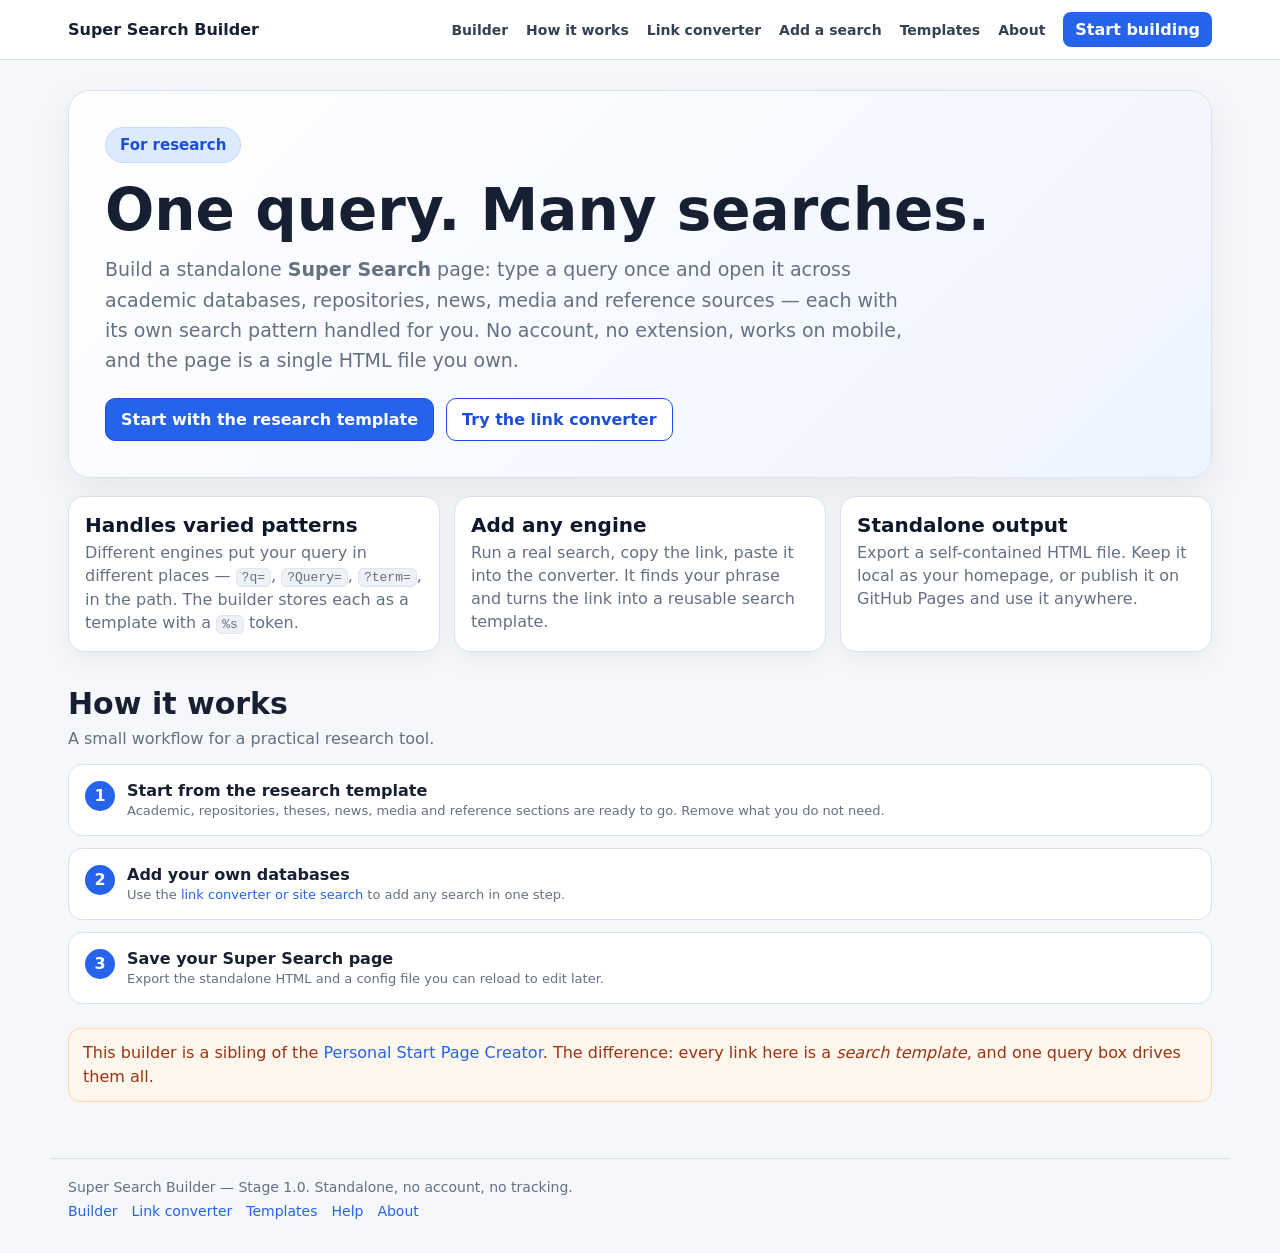
<file: docs/index.html>
<!DOCTYPE html>
<html lang="en">
<head>
  <meta charset="UTF-8">
  <meta name="viewport" content="width=device-width, initial-scale=1.0">
  <title>Super Search Builder</title>
  <link rel="stylesheet" href="assets/site.css">
</head>
<body>
  <nav class="site-nav"><div class="site-nav-inner">
    <a class="brand" href="index.html">Super Search Builder</a>
    <a class="nav-link" href="builder.html">Builder</a>
    <a class="nav-link" href="how-it-works.html">How it works</a>
    <a class="nav-link" href="converter.html">Link converter</a>
    <a class="nav-link" href="add-a-search.html">Add a search</a>
    <a class="nav-link" href="templates.html">Templates</a>
    <a class="nav-link" href="about.html">About</a>
    <a class="nav-cta" href="builder.html">Start building</a>
  </div></nav>

  <main class="page">
    <section class="hero">
      <span class="badge">For research</span>
      <h1>One query. Many searches.</h1>
      <p>Build a standalone <strong>Super Search</strong> page: type a query once and open
      it across academic databases, repositories, news, media and reference sources — each
      with its own search pattern handled for you. No account, no extension, works on mobile,
      and the page is a single HTML file you own.</p>
      <div class="actions">
        <a class="button" href="builder.html?template=research">Start with the research template</a>
        <a class="button secondary" href="converter.html">Try the link converter</a>
      </div>
    </section>

    <div class="value-strip">
      <div class="value-item"><strong>Handles varied patterns</strong><span>Different engines put your query in different places — <code>?q=</code>, <code>?Query=</code>, <code>?term=</code>, in the path. The builder stores each as a template with a <code>%s</code> token.</span></div>
      <div class="value-item"><strong>Add any engine</strong><span>Run a real search, copy the link, paste it into the converter. It finds your phrase and turns the link into a reusable search template.</span></div>
      <div class="value-item"><strong>Standalone output</strong><span>Export a self-contained HTML file. Keep it local as your homepage, or publish it on GitHub Pages and use it anywhere.</span></div>
    </div>

    <div class="section-title">
      <h2>How it works</h2>
      <p>A small workflow for a practical research tool.</p>
    </div>
    <div class="steps">
      <div class="step"><div><strong>Start from the research template</strong><br><span class="tiny-note">Academic, repositories, theses, news, media and reference sections are ready to go. Remove what you do not need.</span></div></div>
      <div class="step"><div><strong>Add your own databases</strong><br><span class="tiny-note">Use the <a href="add-a-search.html">link converter or site search</a> to add any search in one step.</span></div></div>
      <div class="step"><div><strong>Save your Super Search page</strong><br><span class="tiny-note">Export the standalone HTML and a config file you can reload to edit later.</span></div></div>
    </div>

    <div class="inline-note" style="margin-top:24px">
      This builder is a sibling of the
      <a href="https://github.com/markbeachill/start-page-builder">Personal Start Page Creator</a>.
      The difference: every link here is a <em>search template</em>, and one query box drives them all.
    </div>
  </main>

  <footer class="site-footer">
    Super Search Builder — Stage 1.0. Standalone, no account, no tracking.
    <div class="footer-links">
      <a href="builder.html">Builder</a><a href="converter.html">Link converter</a>
      <a href="templates.html">Templates</a><a href="help.html">Help</a><a href="about.html">About</a>
    </div>
  </footer>
</body>
</html>
</file>
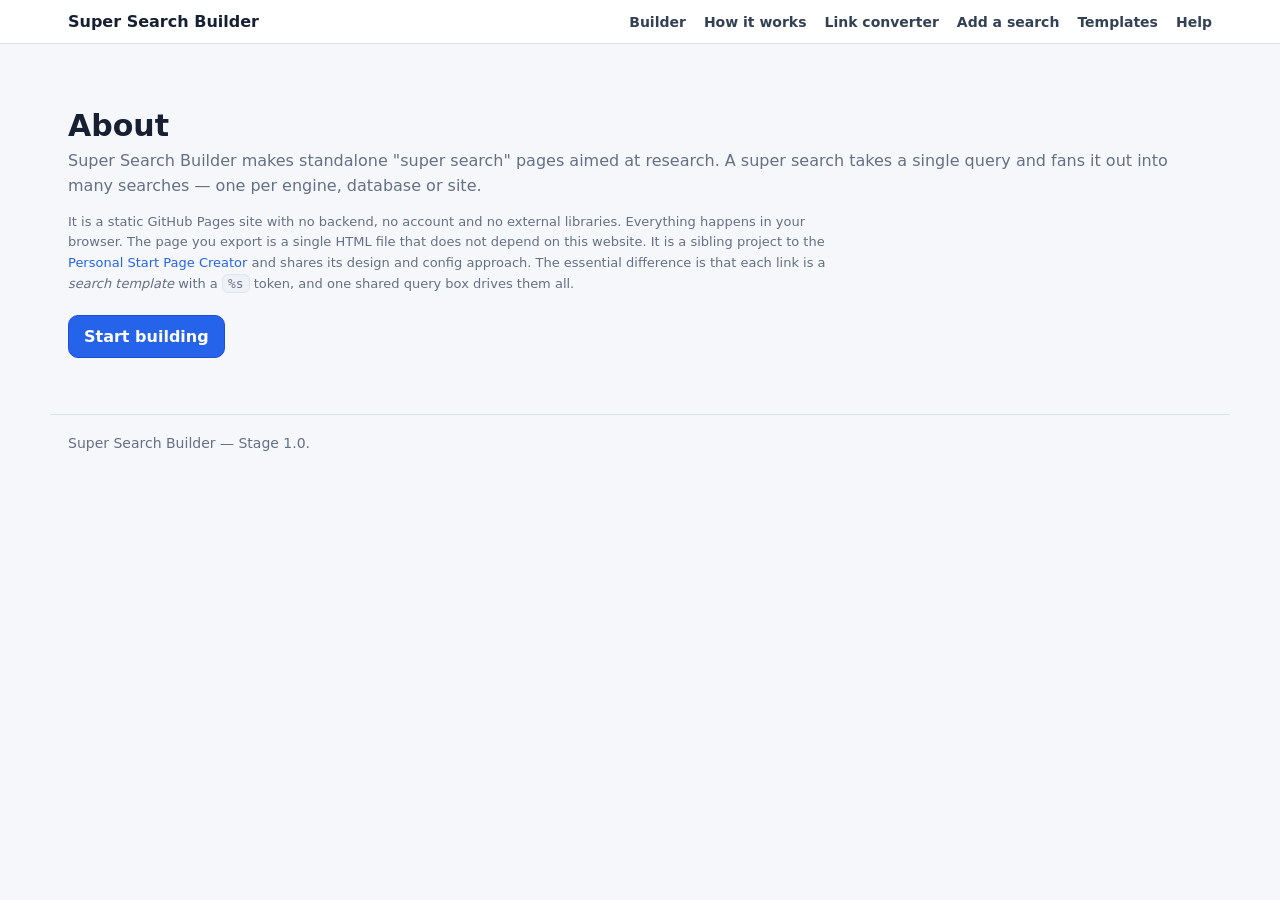
<file: docs/about.html>
<!DOCTYPE html>
<html lang="en">
<head>
  <meta charset="UTF-8">
  <meta name="viewport" content="width=device-width, initial-scale=1.0">
  <title>About · Super Search Builder</title>
  <link rel="stylesheet" href="assets/site.css">
</head>
<body>
  <nav class="site-nav"><div class="site-nav-inner">
    <a class="brand" href="index.html">Super Search Builder</a>
    <a class="nav-link" href="builder.html">Builder</a>
    <a class="nav-link" href="how-it-works.html">How it works</a>
    <a class="nav-link" href="converter.html">Link converter</a>
    <a class="nav-link" href="add-a-search.html">Add a search</a>
    <a class="nav-link" href="templates.html">Templates</a>
    <a class="nav-link" href="help.html">Help</a>
  </div></nav>
  <main class="page">
    <div class="section-title">
      <h2>About</h2>
      <p>Super Search Builder makes standalone "super search" pages aimed at research. A
      super search takes a single query and fans it out into many searches — one per engine,
      database or site.</p>
    </div>
    <p class="tiny-note" style="max-width:760px;line-height:1.6">It is a static GitHub Pages
    site with no backend, no account and no external libraries. Everything happens in your
    browser. The page you export is a single HTML file that does not depend on this website.
    It is a sibling project to the
    <a href="https://github.com/markbeachill/start-page-builder">Personal Start Page Creator</a>
    and shares its design and config approach. The essential difference is that each link is a
    <em>search template</em> with a <code>%s</code> token, and one shared query box drives them all.</p>
    <div class="actions" style="margin-top:20px">
      <a class="button" href="builder.html?template=research">Start building</a>
    </div>
  </main>
  <footer class="site-footer">Super Search Builder — Stage 1.0.</footer>
</body>
</html>
</file>
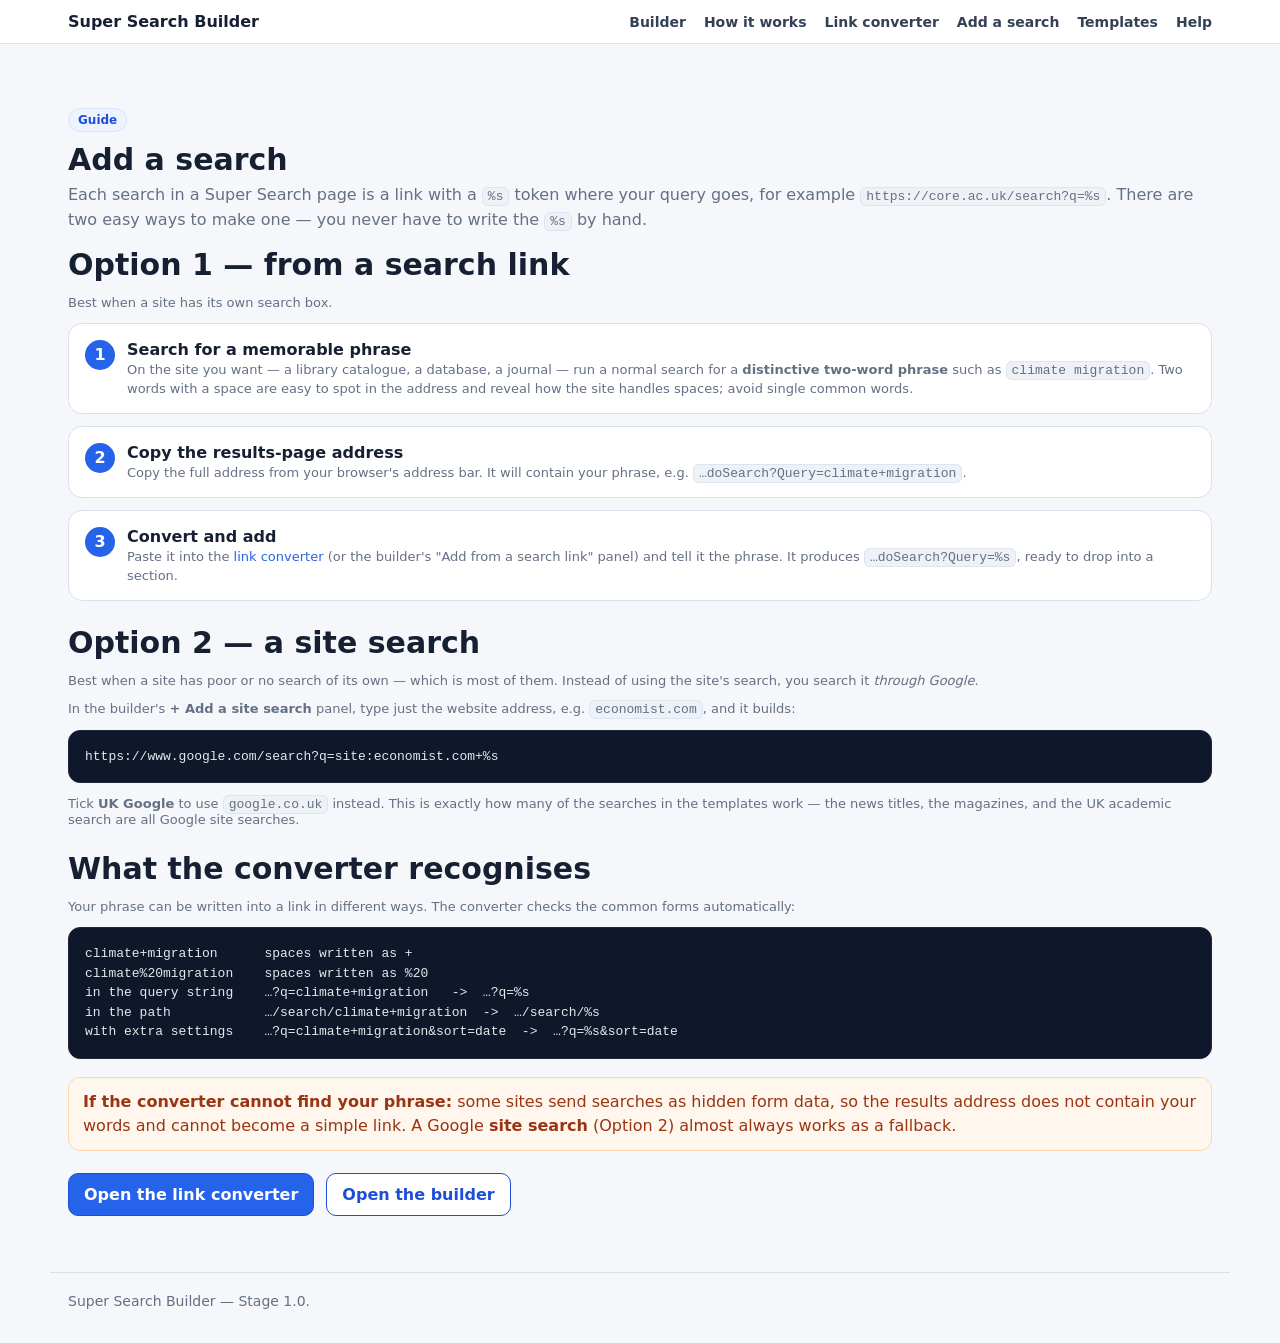
<file: docs/add-a-search.html>
<!DOCTYPE html>
<html lang="en">
<head>
  <meta charset="UTF-8">
  <meta name="viewport" content="width=device-width, initial-scale=1.0">
  <title>Add a search · Super Search Builder</title>
  <link rel="stylesheet" href="assets/site.css">
</head>
<body>
  <nav class="site-nav"><div class="site-nav-inner">
    <a class="brand" href="index.html">Super Search Builder</a>
    <a class="nav-link" href="builder.html">Builder</a>
    <a class="nav-link" href="how-it-works.html">How it works</a>
    <a class="nav-link" href="converter.html">Link converter</a>
    <a class="nav-link" href="add-a-search.html">Add a search</a>
    <a class="nav-link" href="templates.html">Templates</a>
    <a class="nav-link" href="help.html">Help</a>
  </div></nav>

  <main class="page">
    <div class="section-title">
      <span class="badge">Guide</span>
      <h2>Add a search</h2>
      <p>Each search in a Super Search page is a link with a <code>%s</code> token where your
      query goes, for example <code>https://core.ac.uk/search?q=%s</code>. There are two easy
      ways to make one — you never have to write the <code>%s</code> by hand.</p>
    </div>

    <div class="section-title" style="margin-top:14px"><h2>Option 1 — from a search link</h2></div>
    <p class="tiny-note">Best when a site has its own search box.</p>
    <div class="steps">
      <div class="step"><div><strong>Search for a memorable phrase</strong><br>
        <span class="tiny-note">On the site you want — a library catalogue, a database, a journal — run a normal search for a <strong>distinctive two-word phrase</strong> such as <code>climate migration</code>. Two words with a space are easy to spot in the address and reveal how the site handles spaces; avoid single common words.</span></div></div>
      <div class="step"><div><strong>Copy the results-page address</strong><br>
        <span class="tiny-note">Copy the full address from your browser's address bar. It will contain your phrase, e.g. <code>…doSearch?Query=climate+migration</code>.</span></div></div>
      <div class="step"><div><strong>Convert and add</strong><br>
        <span class="tiny-note">Paste it into the <a href="converter.html">link converter</a> (or the builder's "Add from a search link" panel) and tell it the phrase. It produces <code>…doSearch?Query=%s</code>, ready to drop into a section.</span></div></div>
    </div>

    <div class="section-title" style="margin-top:24px"><h2>Option 2 — a site search</h2></div>
    <p class="tiny-note">Best when a site has poor or no search of its own — which is most of them.
    Instead of using the site's search, you search it <em>through Google</em>.</p>
    <p class="tiny-note">In the builder's <strong>+ Add a site search</strong> panel, type just the
    website address, e.g. <code>economist.com</code>, and it builds:</p>
    <pre class="codeblock">https://www.google.com/search?q=site:economist.com+%s</pre>
    <p class="tiny-note">Tick <strong>UK Google</strong> to use <code>google.co.uk</code> instead.
    This is exactly how many of the searches in the templates work — the news titles, the
    magazines, and the UK academic search are all Google site searches.</p>

    <div class="section-title" style="margin-top:24px"><h2>What the converter recognises</h2></div>
    <p class="tiny-note">Your phrase can be written into a link in different ways. The converter
    checks the common forms automatically:</p>
    <pre class="codeblock">climate+migration      spaces written as +
climate%20migration    spaces written as %20
in the query string    …?q=climate+migration   ->  …?q=%s
in the path            …/search/climate+migration  ->  …/search/%s
with extra settings    …?q=climate+migration&amp;sort=date  ->  …?q=%s&amp;sort=date</pre>

    <div class="inline-note" style="margin-top:18px">
      <strong>If the converter cannot find your phrase:</strong> some sites send searches as
      hidden form data, so the results address does not contain your words and cannot become a
      simple link. A Google <strong>site search</strong> (Option 2) almost always works as a
      fallback.
    </div>

    <div class="actions" style="margin-top:22px">
      <a class="button" href="converter.html">Open the link converter</a>
      <a class="button secondary" href="builder.html?template=research">Open the builder</a>
    </div>
  </main>

  <footer class="site-footer">Super Search Builder — Stage 1.0.</footer>
</body>
</html>
</file>
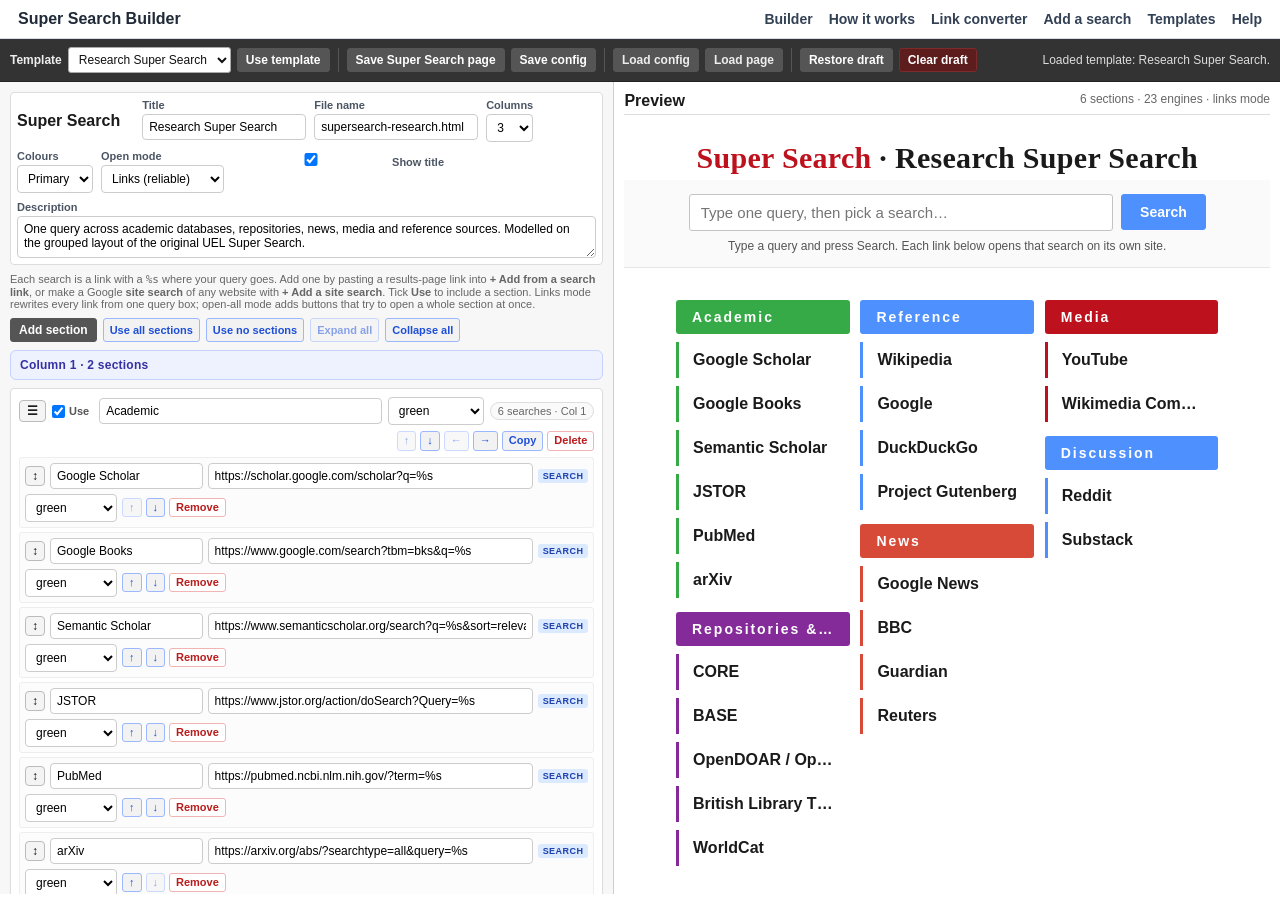
<file: docs/builder.html>
<!DOCTYPE html>
<html lang="en">
<head>
  <meta charset="UTF-8">
  <meta name="viewport" content="width=device-width, initial-scale=1.0">
  <title>Builder · Super Search Builder</title>
  <style>
    :root{--site-bg:#f7f7f7;--site-card:#fff;--site-text:#1f2937;--site-muted:#6b7280;--site-border:#d8dee9;--site-accent:#2563eb;--site-accent-dark:#1d4ed8;--site-danger:#b91c1c;--site-soft:#eef4ff;}
    *{box-sizing:border-box}html,body{height:100%}
    body{margin:0;font-family:system-ui,-apple-system,BlinkMacSystemFont,"Segoe UI",Roboto,Arial,sans-serif;background:var(--site-bg);color:var(--site-text)}
    .site-nav{background:#fff;border-bottom:1px solid var(--site-border);position:sticky;top:0;z-index:100}
    .site-nav-inner{padding:10px 18px;display:flex;gap:16px;align-items:center}
    .brand{font-weight:800;color:var(--site-text);text-decoration:none;margin-right:auto}
    .nav-link{font-weight:650;color:#334155;text-decoration:none;font-size:14px}.nav-link:hover{text-decoration:underline}
    .builder-page{height:calc(100vh - 45px);display:flex;flex-direction:column;min-height:0}
    .builder-toolbar{background:#333;color:#fff;display:flex;flex-wrap:wrap;gap:8px;align-items:center;padding:8px 10px;font-size:13px;border-bottom:1px solid #222}
    .builder-toolbar label{font-size:12px;color:#eee;display:inline-flex;align-items:center;gap:6px}
    .builder-toolbar select,.builder-toolbar input{font-size:12px;padding:4px 6px;border-radius:3px;border:1px solid #aaa;background:#fff;color:#111}
    button,.file-label{border:1px solid #555;background:#555;color:#fff;border-radius:3px;padding:4px 8px;font-weight:650;font-size:12px;cursor:pointer;display:inline-flex;gap:6px;align-items:center;line-height:1.2;text-decoration:none}
    button.danger{background:#5d1d1d;color:#fff;border-color:#7f2a2a}
    button:hover,.file-label:hover{background:#777}button:disabled{opacity:.5;cursor:not-allowed}
    .mini{font-size:11px;padding:2px 6px;border-radius:3px;font-weight:650;background:#f2f2f2;color:#222;border:1px solid #aaa}.mini:hover{background:#e0e0e0}.mini.danger{background:#fff;color:#b91c1c;border-color:#f0b4b4}.mini.secondary{background:#f2f2f2;color:#1d4ed8;border-color:#9ab7ff}
    input[type=file]{display:none}
    .import-group,.toolbar-group{display:flex;gap:6px;flex-wrap:wrap;align-items:center}
    .toolbar-group{border-left:1px solid #555;padding-left:8px}
    .status{font-size:12px;color:#ddd;margin-left:auto;min-width:220px;text-align:right}
    .builder-main{flex:1;min-height:0;display:flex;background:#e9ecef}
    .builder-editor{flex:0 0 48%;min-width:560px;max-width:900px;min-height:0;padding:10px;overflow:auto;background:#f7f7f7;border-right:1px solid #c9cfd8}
    .builder-preview-wrapper{flex:1;min-width:520px;min-height:0;padding:10px;overflow:auto;background:#fff}
    .builder-settings{margin-bottom:8px;padding:6px;background:#fff;border-radius:4px;border:1px solid #ddd;display:flex;flex-wrap:wrap;gap:8px;align-items:flex-start}
    .builder-settings h1{font-size:16px;margin:0 14px 0 0;align-self:center;white-space:nowrap}
    .field{display:flex;flex-direction:column;gap:3px}.field.full{flex:1 1 320px}label{font-size:11px;font-weight:700;color:#4b5563}
    .field input,.field textarea,.section-title input,.field select,.section-title select,.engine-row input,.engine-row select{border:1px solid #ccc;border-radius:4px;padding:5px 6px;font:inherit;font-size:12px;background:#fff}
    .field textarea{height:42px;min-width:300px;resize:vertical}.field input{min-width:150px}
    .subtle-help{font-size:11px;color:#666;margin:0 0 6px}.editor-actions{display:flex;gap:6px;flex-wrap:wrap;margin:8px 0}.section-list{display:flex;flex-direction:column;gap:8px}.editor-column-heading{background:#eef2ff;border:1px solid #c7d2fe;border-radius:6px;padding:7px 9px;font-size:12px;font-weight:800;color:#3730a3;letter-spacing:.02em}.editor-column-empty{border:1px dashed #d1d5db;border-radius:6px;padding:8px 10px;color:#6b7280;background:#fafafa;font-size:12px}.section-count{font-size:11px;color:#666;border:1px solid #ddd;border-radius:999px;padding:2px 7px;background:#fafafa;white-space:nowrap}.section-drag-handle{border:1px solid #bbb;background:#f4f4f4;border-radius:4px;padding:4px 7px;cursor:grab;font-size:12px;line-height:1;user-select:none;font-weight:700}.section-drag-handle:active{cursor:grabbing}.section-card.section-drag-over{outline:2px dashed #2563eb;outline-offset:2px}.section-card.section-dragging{opacity:.6}.section-list.editor-collapsed .engines,.section-list.editor-collapsed .section-foot,.section-list.editor-collapsed .add-link-panel{display:none}
    .section-card{background:#fff;border-radius:4px;border:1px solid #ddd;padding:8px;box-shadow:0 1px 2px rgba(0,0,0,.04)}.section-card.excluded{opacity:.55;background:#f6f6f6}
    .section-head{display:flex;flex-wrap:wrap;gap:6px;align-items:center;margin-bottom:6px}.toggle-line{display:inline-flex;align-items:center;gap:4px;font-size:11px;color:#555;font-weight:700;margin-right:4px}.toggle-line input{margin:0}
    .section-title{display:flex;flex:1 1 330px;gap:6px;align-items:center}.section-title input{flex:1 1 220px;min-width:160px}.section-title select{width:96px}.section-controls{display:flex;gap:4px;flex-wrap:wrap;margin-left:auto}
    .engines{display:flex;flex-direction:column;gap:4px}.engine-row{border:1px solid #eee;border-radius:3px;padding:5px;background:#fcfcfc;display:flex;flex-wrap:wrap;gap:5px;align-items:center}.engine-row.drag-over{outline:2px dashed #2563eb;outline-offset:1px;box-shadow:0 -3px 0 -1px #2563eb}.empty-engines.drop-into{outline:2px dashed #2563eb;outline-offset:1px;background:#eef4ff;color:#1d4ed8;border-radius:4px}.drag-handle{border:1px solid #bbb;background:#f4f4f4;border-radius:4px;padding:3px 6px;cursor:grab;font-size:12px;line-height:1}.drag-handle:active{cursor:grabbing}.engine-actions{display:flex;gap:4px;align-items:center}.engine-row input[data-action=engine-label]{flex:1 1 140px;min-width:120px}.engine-row input[data-action=engine-template]{flex:2 1 300px;min-width:240px}.engine-row select{width:92px}.engine-row.invalid input[data-action=engine-template]{border-color:#e0a3a3;background:#fff7f7}.empty-engines{font-size:12px;color:#666;padding:4px 0}.link-kind{font-size:9px;font-weight:800;letter-spacing:.05em;text-transform:uppercase;padding:2px 5px;border-radius:3px;background:#e5e7eb;color:#374151;white-space:nowrap}.link-kind.search{background:#dbeafe;color:#1e40af}.section-foot{margin-top:6px;display:flex;gap:6px;flex-wrap:wrap}
    .add-link-panel{margin-top:6px;border:1px dashed #b7c3d6;border-radius:6px;padding:8px;background:#f4f8ff;display:none}.add-link-panel.show{display:block}.add-link-panel .row{display:flex;gap:6px;flex-wrap:wrap;align-items:center;margin-bottom:6px}.add-link-panel input{flex:1 1 200px;min-width:160px;border:1px solid #ccc;border-radius:4px;padding:5px 6px;font-size:12px}.add-link-panel .conv-msg{font-size:11px;color:#475569;flex-basis:100%}.add-link-panel .conv-msg.bad{color:#b91c1c}.add-link-panel .conv-msg.ok{color:#15803d}
    .builder-preview-wrapper h2{margin:0 0 8px;font-size:16px;font-weight:600;border-bottom:1px solid #ddd;padding-bottom:4px;display:flex;justify-content:space-between;gap:10px}.preview-meta{font-size:12px;color:#666;font-weight:400}.preview-frame{background:#fff;min-height:calc(100vh - 120px)}
    .privacy{font-size:11px;color:#666;margin-top:8px;line-height:1.4}
    @media(max-width:1100px){.builder-main{flex-direction:column}.builder-editor,.builder-preview-wrapper{flex:none;max-width:none;min-width:0;height:auto;min-height:50vh}.status{width:100%;margin-left:0;text-align:left}.builder-page{height:auto}.builder-toolbar{position:static}.field textarea{min-width:0}}
  </style>
  <style id="classicMenuCss"></style>
</head>
<body>
  <nav class="site-nav"><div class="site-nav-inner">
    <a class="brand" href="index.html">Super Search Builder</a>
    <a class="nav-link" href="builder.html">Builder</a>
    <a class="nav-link" href="how-it-works.html">How it works</a>
    <a class="nav-link" href="converter.html">Link converter</a>
    <a class="nav-link" href="add-a-search.html">Add a search</a>
    <a class="nav-link" href="templates.html">Templates</a>
    <a class="nav-link" href="help.html">Help</a>
  </div></nav>

  <div class="builder-page">
    <div class="builder-toolbar">
      <div class="toolbar-group" style="border-left:0;padding-left:0">
        <label>Template
          <select id="templateSelect"></select>
        </label>
        <button type="button" id="loadTemplateBtn">Use template</button>
      </div>
      <div class="toolbar-group">
        <button type="button" id="exportHtmlBtn">Save Super Search page</button>
        <button type="button" id="exportConfigBtn">Save config</button>
      </div>
      <div class="toolbar-group import-group">
        <label class="file-label" for="importConfigInput">Load config</label>
        <input type="file" id="importConfigInput" accept="application/json,.json">
        <label class="file-label" for="importHtmlInput">Load page</label>
        <input type="file" id="importHtmlInput" accept="text/html,.html,.htm">
      </div>
      <div class="toolbar-group">
        <button type="button" id="restoreSavedBtn" hidden>Restore draft</button>
        <button type="button" class="danger" id="clearSavedBtn">Clear draft</button>
      </div>
      <span class="status" id="status">Ready.</span>
    </div>

    <div class="builder-main">
      <div class="builder-editor">
        <div class="builder-settings">
          <h1>Super Search</h1>
          <div class="field"><label for="titleInput">Title</label><input type="text" id="titleInput"></div>
          <div class="field"><label for="filenameInput">File name</label><input type="text" id="filenameInput"></div>
          <div class="field"><label for="columnsInput">Columns</label>
            <select id="columnsInput"><option>2</option><option>3</option><option>4</option><option>5</option></select>
          </div>
          <div class="field"><label for="coloursInput">Colours</label>
            <select id="coloursInput"><option value="primary">Primary</option><option value="pastel">Pastel</option></select>
          </div>
          <div class="field"><label for="openModeInput">Open mode</label>
            <select id="openModeInput"><option value="links">Links (reliable)</option><option value="openAll">Open-all buttons</option></select>
          </div>
          <div class="field"><label for="showTitleInput" style="white-space:nowrap"><input type="checkbox" id="showTitleInput"> Show title</label></div>
          <div class="field full"><label for="descriptionInput">Description</label><textarea id="descriptionInput"></textarea></div>
        </div>
        <p class="subtle-help" id="templateDescription"></p>
        <div class="editor-actions">
          <button type="button" id="addSectionBtn">Add section</button>
          <button type="button" class="mini secondary" id="includeAllBtn">Use all sections</button>
          <button type="button" class="mini secondary" id="excludeAllBtn">Use no sections</button>
          <button type="button" class="mini secondary" id="expandEditorBtn">Expand all</button>
          <button type="button" class="mini secondary" id="collapseEditorBtn">Collapse all</button>
        </div>
        <div class="section-list" id="sectionList"></div>
        <p class="privacy">Everything stays in this browser. Your draft is saved locally only. Exported pages are standalone HTML with no tracking and no dependency on this site.</p>
      </div>

      <div class="builder-preview-wrapper">
        <h2>Preview <span class="preview-meta" id="previewMeta"></span></h2>
        <div class="preview-frame" id="preview"></div>
      </div>
    </div>
  </div>

<script src="assets/converter.js"></script>
<script>
/*
  Super Search Builder — classic responsive renderer
  ---------------------------------------------------
  Based on the start page builder's known-good classic menu, adapted so that each
  button is a SEARCH TEMPLATE (URL with a %s token). The exported page has one query
  box that rewrites every button's href live, fanning one query out to many engines.
*/
var E = window.SuperSearchEngine;
const defaultPalette = {blue:"#4d90fe",green:"#35aa47",orange:"#d84a38",purple:"#852b99",red:"#bd121d"};
const pastelPalette  = {blue:"#8bbcff",green:"#8fd6a3",orange:"#f3aa8f",purple:"#c69ad6",red:"#e88f96"};
const allowedColours = ["blue","green","orange","purple","red"];
const allowedColourStyles = ["primary","pastel"];
const allowedOpenModes = ["links","openAll"];
const MIN_COLUMNS = 2, MAX_COLUMNS = 5, DEFAULT_COLUMNS = 3;
const STORAGE_KEY = "superSearchBuilderStage1";

function escapeHtml(str){return String(str ?? "").replace(/&/g,"&amp;").replace(/</g,"&lt;").replace(/>/g,"&gt;").replace(/"/g,"&quot;").replace(/'/g,"&#39;");}
function cleanColour(c){return allowedColours.includes(c)?c:"blue";}
function cleanColourStyle(v){return allowedColourStyles.includes(v)?v:"primary";}
function cleanOpenMode(v){return allowedOpenModes.includes(v)?v:"links";}
function cleanShowTitle(v){return v!==false && v!=="false" && v!==0 && v!=="0";}
function cleanColumnCount(v){const n=Number.parseInt(v,10);return n>=MIN_COLUMNS && n<=MAX_COLUMNS?n:DEFAULT_COLUMNS;}
function cleanSectionColumn(value, columns){const n=Number.parseInt(value,10);const max=cleanColumnCount(columns);return n>=1 && n<=max?n:null;}
function sectionWeight(section){return 1+(section.engines||[]).filter(e=>e.included!==false).length;}
function assignMissingSectionColumns(p){
  // Honour any stored column choices (clamped to the current count), then assign a
  // column ONCE to any section that lacks one, using emptiest-column balancing. After
  // that, placement is stable and only changes when the user moves a section.
  const columnCount=cleanColumnCount(p.columns);
  const counts=Array.from({length:columnCount},()=>0);
  (p.sections||[]).forEach(section=>{
    const existing=cleanSectionColumn(section.column ?? section.col ?? section.columnNumber, columnCount);
    if(existing){section.column=existing;counts[existing-1]+=sectionWeight(section);}
    else{section.column=null;}
  });
  (p.sections||[]).forEach(section=>{
    if(section.column)return;
    let targetIndex=0,fewest=Infinity;
    counts.forEach((count,i)=>{if(count<fewest){fewest=count;targetIndex=i;}});
    section.column=targetIndex+1;
    counts[targetIndex]+=sectionWeight(section);
  });
  return p;
}
function normaliseSectionOrder(p){
  // Order the sections array so it reads like the finished menu: all Column 1 sections
  // first (in their existing order), then Column 2, and so on.
  assignMissingSectionColumns(p);
  const columnCount=cleanColumnCount(p.columns);
  p.sections=(p.sections||[])
    .map((section,originalIndex)=>({section,originalIndex}))
    .sort((a,b)=>{
      const ac=cleanSectionColumn(a.section.column,columnCount)||columnCount;
      const bc=cleanSectionColumn(b.section.column,columnCount)||columnCount;
      return ac-bc || a.originalIndex-b.originalIndex;
    })
    .map(e=>e.section);
  return p;
}
function setProjectColumnCount(value){
  // Changing the column count clamps section columns into range (sections in removed
  // columns fall into the last remaining column) and keeps placement otherwise stable.
  const next=cleanColumnCount(value);
  project.columns=next;
  (project.sections||[]).forEach(section=>{const cur=Number.parseInt(section.column,10);section.column=cur>=1?Math.min(cur,next):null;});
  normaliseSectionOrder(project);
}
function findSectionIndexInColumn(sectionIndex,direction){
  const section=project.sections[sectionIndex];
  if(!section)return -1;
  const column=cleanSectionColumn(section.column,project.columns);
  if(!column)return -1;
  if(direction<0){for(let i=sectionIndex-1;i>=0;i--){if(cleanSectionColumn(project.sections[i]?.column,project.columns)===column)return i;}}
  else{for(let i=sectionIndex+1;i<project.sections.length;i++){if(cleanSectionColumn(project.sections[i]?.column,project.columns)===column)return i;}}
  return -1;
}
function moveSectionWithinColumn(sectionIndex,direction){
  const targetIndex=findSectionIndexInColumn(sectionIndex,direction);
  if(targetIndex===-1)return false;
  [project.sections[sectionIndex],project.sections[targetIndex]]=[project.sections[targetIndex],project.sections[sectionIndex]];
  return true;
}
function moveSectionSideways(sectionIndex,direction){
  // Move a section one column left/right, landing at the bottom of the destination column.
  const section=project.sections[sectionIndex];
  if(!section)return false;
  const columnCount=cleanColumnCount(project.columns);
  const current=cleanSectionColumn(section.column,columnCount)||1;
  const next=current+direction;
  if(next<1||next>columnCount)return false;
  const [moved]=project.sections.splice(sectionIndex,1);
  moved.column=next;
  let insertIndex=-1;
  project.sections.forEach((candidate,i)=>{if(cleanSectionColumn(candidate.column,columnCount)===next)insertIndex=i+1;});
  if(insertIndex===-1){
    insertIndex=project.sections.findIndex(c=>(cleanSectionColumn(c.column,columnCount)||columnCount)>next);
    if(insertIndex===-1)insertIndex=project.sections.length;
  }
  project.sections.splice(insertIndex,0,moved);
  return true;
}
function makeColumns(count){return Array.from({length:cleanColumnCount(count)},()=>({items:[]}));}
function ensureHtmlFilename(name){let f=String(name||"supersearch.html").trim()||"supersearch.html";if(!/\.html?$/i.test(f))f+=".html";return f.replace(/[\\/:*?"<>|]+/g,"-");}
function defaultProject(){return {format:"supersearch-builder-v1",title:"My Super Search",description:"",filename:"supersearch.html",columns:DEFAULT_COLUMNS,colours:"primary",showTitle:true,openMode:"links",sections:[]};}
function defaultState(){return {settings:{pageTitle:"My Super Search",menuFilename:"supersearch.html",columns:DEFAULT_COLUMNS,colours:"primary",showTitle:true,openMode:"links",theme:"light",palette:{...defaultPalette}},menu:{columns:makeColumns(DEFAULT_COLUMNS)}};}
function ensureColumnCount(menu,columns){const desired=cleanColumnCount(columns);const cols=menu.columns||[];if(cols.length<desired){while(cols.length<desired)cols.push({items:[]});menu.columns=cols;}else if(cols.length>desired){const keep=cols.slice(0,desired);const extra=cols.slice(desired);const target=keep[keep.length-1];extra.forEach(c=>target.items.push(...(c.items||[])));menu.columns=keep;}}
function colorToClasses(color){const c=cleanColour(color||"blue");return {btn:"ss-"+c+"-btn",hdr:"ss-"+c+"-hdr"};}

function buildClassicMenuCss(settings){
  const colourStyle=cleanColourStyle(settings.colours||"primary");
  const pal=colourStyle==="pastel"?pastelPalette:(settings.palette||defaultPalette);
  const isPastel=colourStyle==="pastel";
  const searchBg=isPastel?"#fbf7fa":"#fafafa";
  const searchBorder=isPastel?"#f0e6ee":"#e6e6e6";
  const headerText=isPastel?"#1a1a1a":"#fff";
  const btnBg=isPastel?"#faf8f5":"#f4f4f4";
  const btnHoverBg=isPastel?"#efe9e2":"#e4e4e4";
  const textColor="#1a1a1a";
  const linkColor="#1a4fce";
  return `
.ss-root{--ss-columns:${cleanColumnCount(settings.columns)};--ss-c-blue:${pal.blue};--ss-c-green:${pal.green};--ss-c-orange:${pal.orange};--ss-c-purple:${pal.purple};--ss-c-red:${pal.red};}
body{margin:0;padding:0;font-family:Arial,Helvetica,sans-serif;background:#fff;color:${textColor};}
.ss-masthead{text-align:center;padding:18px 15px 4px;}
.ss-masthead .ss-masthead-title{font-family:Georgia,"Times New Roman",Times,serif;font-size:30px;line-height:1.15;font-weight:700;color:${textColor};letter-spacing:.01em;}
.ss-masthead .ss-masthead-prefix{color:var(--ss-c-red);}
.ss-searchbar-wrapper{background:${searchBg};padding:14px 15px;border-bottom:1px solid ${searchBorder};}
.ss-searchbar-inner{width:84%;max-width:96em;margin:0 auto;display:flex;flex-wrap:wrap;gap:10px 14px;align-items:center;justify-content:center;}
.ss-searchbar-form{flex:1 1 560px;display:flex;flex-wrap:wrap;gap:8px;align-items:center;font-size:14px;min-width:260px;justify-content:center;}
.ss-searchbar-form input[type="text"]{flex:1 1 360px;padding:9px 11px;border:1px solid #c4c4c4;border-radius:3px;font-size:15px;min-width:0;color:${textColor};}
.ss-searchbar-form input[type="text"]:focus{outline:2px solid var(--ss-c-blue);outline-offset:0;border-color:var(--ss-c-blue);}
.ss-searchbar-form button{padding:9px 18px;border-radius:3px;border:1px solid var(--ss-c-blue);background:var(--ss-c-blue);color:${isPastel?"#1a1a1a":"#fff"};cursor:pointer;font-size:14px;font-weight:700;}
.ss-searchbar-form button:hover{filter:brightness(.92);}
.ss-searchbar-hint{flex-basis:100%;font-size:12px;color:#555;text-align:center;}
.ss-maincontent{clear:both;width:84%;font-size:.8125em;max-width:96em;margin:0 auto;padding:1em 0;color:${textColor};line-height:1.5em;position:relative;}
.ss-section{clear:both;padding:0;margin:0;}
.ss-group{display:flex;flex-wrap:wrap;gap:0 2%;}
.ss-col{box-sizing:border-box;flex:0 0 calc((100% - (var(--ss-columns) - 1)*2%)/var(--ss-columns));max-width:calc((100% - (var(--ss-columns) - 1)*2%)/var(--ss-columns));margin:1% 0;}
@media only screen and (max-width:767px){.ss-col{flex:1 1 100%;max-width:100%;margin:1% 0;}.ss-searchbar-inner,.ss-maincontent{width:100%;padding-left:0;padding-right:0;}.ss-maincontent{padding:1em 12px;width:auto;}.ss-masthead .ss-masthead-title{font-size:24px;}}
/* Each search starts as plain text and becomes a real underlined link after a query is typed. */
.ss-btn{box-sizing:border-box;text-align:left;display:block;width:100%;color:${textColor};position:relative;overflow:hidden;margin:8px 0 0;padding:9px 14px;outline:0;border-style:none none none solid;border-width:0 0 0 3px;background:transparent;z-index:1;font-family:"Segoe UI",Helvetica,Arial,sans-serif;font-size:16px;line-height:18px;text-decoration:none;white-space:nowrap;text-overflow:ellipsis;font-weight:600;cursor:default;}
.ss-btn.ss-ready{background:${btnBg};color:${linkColor};text-decoration:underline;cursor:pointer;}
.ss-btn.ss-ready:hover{background:${btnHoverBg};color:#0b2f8f;}
.ss-btn.ss-disabled-empty{opacity:1;color:${textColor};text-decoration:none;background:transparent;}
.ss-blue-btn{border-left-color:var(--ss-c-blue);}.ss-green-btn{border-left-color:var(--ss-c-green);}.ss-orange-btn{border-left-color:var(--ss-c-orange);}.ss-purple-btn{border-left-color:var(--ss-c-purple);}.ss-red-btn{border-left-color:var(--ss-c-red);}
.ss-hdr{box-sizing:border-box;text-align:left;display:block;width:100%;color:${headerText};position:relative;overflow:hidden;margin:14px 0 0;padding:10px 16px;cursor:pointer;outline:0;border:0;z-index:1;font-family:"Segoe UI",Helvetica,Arial,sans-serif;font-size:14px;line-height:14px;text-decoration:none;white-space:nowrap;text-overflow:ellipsis;font-weight:700;letter-spacing:.14em;}
.ss-hdr .ss-openall{float:right;font-size:11px;font-weight:700;opacity:.9;text-decoration:underline;letter-spacing:.02em;}
.ss-blue-hdr{background-color:var(--ss-c-blue);}.ss-green-hdr{background-color:var(--ss-c-green);}.ss-orange-hdr{background-color:var(--ss-c-orange);}.ss-purple-hdr{background-color:var(--ss-c-purple);}.ss-red-hdr{background-color:var(--ss-c-red);}
.ss-hdr-para{margin:0;line-height:160%;}
`;
}

function renderClassicMenuBody(menu,settings,options={}){
  const columnCount=cleanColumnCount(settings.columns);
  ensureColumnCount(menu,columnCount);
  const openMode=cleanOpenMode(settings.openMode);
  let body="";
  const autofocusAttr=options.autofocusSearch?" autofocus":"";
  const showTitle=cleanShowTitle(settings.showTitle);
  const mastheadMarkup=showTitle?`<div class="ss-masthead"><span class="ss-masthead-title"><span class="ss-masthead-prefix">Super Search</span>${(settings.pageTitle&&settings.pageTitle.trim())?" · "+escapeHtml(settings.pageTitle):""}</span></div>`:"";
  body+=`<div class="ss-root">`;
  body+=mastheadMarkup;
  body+=`
<div class="ss-searchbar-wrapper">
  <div class="ss-searchbar-inner">
    <form class="ss-searchbar-form" id="ss-form" onsubmit="return false;">
      <input type="text" id="ss-input" name="q" placeholder="Type one query, then pick a search…" aria-label="Super Search query"${autofocusAttr}>
      <button type="button" id="ss-apply">Search</button>
      ${openMode==="openAll"?`<button type="button" id="ss-openall">Open all</button>`:""}
      <span class="ss-searchbar-hint">Type a query and press Search. Each link below opens that search on its own site.</span>
    </form>
  </div>
</div>
<div class="ss-maincontent">
  <div class="ss-section ss-group">
`;
  menu.columns.forEach(col=>{
    body+=`<div class="ss-col">`;
    (col.items||[]).forEach(item=>{
      const classes=colorToClasses(item.color||"blue");
      if(item.type==="header"){
        const openAllLink=openMode==="openAll"?`<span class="ss-openall" data-ss-open-all="true">open all ▸</span>`:"";
        body+=`
    <p class="ss-hdr-para">
      <button type="button" class="ss-hdr ${classes.hdr}" data-ss-section-header="true" aria-expanded="true"><b>${escapeHtml(item.text||"")}</b>${openAllLink}</button>
    </p>
`;
      }else{
        body+=`
    <a class="ss-btn ${classes.btn} ss-disabled-empty" data-ss-template="${escapeHtml(item.template||"")}" href="#" target="_blank" rel="noopener noreferrer">
      ${escapeHtml(item.text||"")}
    </a>
`;
      }
    });
    body+=`</div>`;
  });
  body+=`
  </div>
</div>
</div>`;
  return body;
}

/* Behaviour serialized into the exported page: rewrites every button href from the
   single query box, supports header collapse and optional open-all. */
function attachSuperSearchBehaviour(root,options){
  options=options||{};
  function encQuery(q){return encodeURIComponent(String(q||"").trim()).replace(/%20/g,"+");}
  function encPath(q){return encodeURIComponent(String(q||"").trim());}
  function fill(tmpl,q){
    var hi=tmpl.indexOf("#");
    var qi=tmpl.indexOf("?");
    var qStart=(qi!==-1&&(hi===-1||qi<hi))?qi:-1;
    var qEnd=hi===-1?tmpl.length:hi;
    return tmpl.replace(/%s/g,function(m,off){
      return (qStart!==-1&&off>qStart&&off<qEnd)?encQuery(q):encPath(q);
    });
  }
  var input=root.querySelector("#ss-input");
  var buttons=Array.prototype.slice.call(root.querySelectorAll("a.ss-btn[data-ss-template]"));
  function isStatic(tmpl){return tmpl.indexOf("%s")===-1;}
  function refresh(){
    var q=input?input.value:"";
    buttons.forEach(function(b){
      var tmpl=b.getAttribute("data-ss-template")||"";
      if(!tmpl){ b.setAttribute("href","#"); b.classList.add("ss-disabled-empty"); b.classList.remove("ss-ready"); return; }
      if(isStatic(tmpl)){
        // A plain destination link with no query token: always live, regardless of typing.
        b.setAttribute("href", tmpl);
        b.classList.remove("ss-disabled-empty");
        b.classList.add("ss-ready");
        return;
      }
      // A search link: stays plain text until a query is typed, then becomes a link.
      if(!q){ b.setAttribute("href","#"); b.classList.add("ss-disabled-empty"); b.classList.remove("ss-ready"); return; }
      b.setAttribute("href", fill(tmpl,q));
      b.classList.remove("ss-disabled-empty");
      b.classList.add("ss-ready");
    });
  }
  if(input){ input.addEventListener("input",refresh); }
  var applyBtn=root.querySelector("#ss-apply");
  if(applyBtn){ applyBtn.addEventListener("click",refresh); }
  // A search link with no query yet should focus the box rather than navigate; static
  // links (no %s) always navigate normally.
  buttons.forEach(function(b){
    b.addEventListener("click",function(ev){
      var tmpl=b.getAttribute("data-ss-template")||"";
      if(isStatic(tmpl)&&tmpl){ return; }
      if(!input||!input.value.trim()){ ev.preventDefault(); if(input){input.focus();} }
    });
  });
  // Collect the search links that belong to a section header (siblings until the next header).
  function sectionButtonsFromHeader(header){
    var list=[]; var p=header.parentElement; var node=p?p.nextElementSibling:null;
    while(node){
      var nextHdr=node.querySelector&&node.querySelector('[data-ss-section-header="true"]');
      if(nextHdr)break;
      if(node.tagName==="A"&&node.classList.contains("ss-btn"))list.push(node);
      node=node.nextElementSibling;
    }
    return list;
  }
  // Optional open-all (whole page or per section). Browsers may block bulk pop-ups.
  function openMany(btns){
    if(!input||!input.value.trim()){ if(input)input.focus(); return; }
    refresh();
    btns.forEach(function(b){ var href=b.getAttribute("href"); if(href&&href!=="#"){ window.open(href,"_blank","noopener"); } });
  }
  var openAllBtn=root.querySelector("#ss-openall");
  if(openAllBtn){
    openAllBtn.addEventListener("click",function(){ openMany(buttons); });
  }
  root.querySelectorAll('[data-ss-open-all="true"]').forEach(function(h){
    h.addEventListener("click",function(ev){
      ev.preventDefault(); ev.stopPropagation();
      var header=h.closest('[data-ss-section-header="true"]');
      openMany(header?sectionButtonsFromHeader(header):buttons);
    });
  });
  // Header collapse/expand: toggles the hidden attribute on the section's links and
  // reflects state with aria-expanded.
  root.querySelectorAll('[data-ss-section-header="true"]').forEach(function(h){
    h.addEventListener("click",function(){
      var links=sectionButtonsFromHeader(h);
      var collapsing=links.length?!links[0].hasAttribute("hidden"):true;
      links.forEach(function(b){ if(collapsing){ b.setAttribute("hidden",""); } else { b.removeAttribute("hidden"); } });
      h.setAttribute("aria-expanded", collapsing?"false":"true");
    });
  });
  if(options.focusSearch!==false&&input&&input.hasAttribute("autofocus")){ try{input.focus();}catch(e){} }
  refresh();
}

function exportClassicStandaloneHtml(state, projectConfig){
  const css=buildClassicMenuCss(state.settings);
  const body=renderClassicMenuBody(JSON.parse(JSON.stringify(state.menu)),state.settings,{autofocusSearch:true});
  // Embed the visible menu config so the page can be reloaded into the builder exactly,
  // without lossy HTML parsing. Only the visible/exported content is included.
  let embedded="";
  if(projectConfig){
    const safe=JSON.stringify(projectConfig).replace(/</g,"\\u003c").replace(/>/g,"\\u003e");
    embedded=`\n<script type="application/json" id="ss-menu-config">${safe}<\/script>`;
  }
  return `<!DOCTYPE html>
<html lang="en">
<head>
  <meta charset="UTF-8">
  <title>${escapeHtml(state.settings.pageTitle||"My Super Search")}</title>
  <meta name="viewport" content="width=device-width, initial-scale=1.0">
  <style>
${css}
  </style>
</head>
<body data-ss-skin="supersearch" data-ss-columns="${cleanColumnCount(state.settings.columns)}" data-ss-colours="${cleanColourStyle(state.settings.colours)}" data-ss-show-title="${cleanShowTitle(state.settings.showTitle)?"true":"false"}" data-ss-open-mode="${cleanOpenMode(state.settings.openMode)}">
${body}${embedded}
<script>
  (${attachSuperSearchBehaviour.toString()})(document,{});
<\/script>
</body>
</html>`;
}

/* Project data and conversion */
let project=defaultProject();
let renderQueued=false, renderQueuedMode="all";

function normaliseFriendlyProject(input){
  const p=defaultProject();
  p.title=input.title||input.settings?.pageTitle||"My Super Search";
  p.description=input.description||"";
  p.filename=ensureHtmlFilename(input.filename||"supersearch.html");
  p.columns=cleanColumnCount(input.columns);
  p.colours=cleanColourStyle(input.colours||"primary");
  p.showTitle=cleanShowTitle(input.showTitle);
  p.openMode=cleanOpenMode(input.openMode);
  p.sections=(input.sections||[]).map(section=>({
    name:section.name||"Section",
    colour:cleanColour(section.colour||"blue"),
    included:section.included!==false,
    column:cleanSectionColumn(section.column ?? section.col ?? section.columnNumber, input.columns),
    engines:(section.engines||section.links||[]).map(en=>({
      label:en.label||en.text||"Engine",
      template:en.template||en.url||"",
      colour:cleanColour(en.colour||section.colour||"blue"),
      included:en.included!==false
    }))
  }));
  assignMissingSectionColumns(p);
  return p;
}
function projectToInternalState(p){
  const state=defaultState();
  state.settings.pageTitle=p.title||"My Super Search";
  state.settings.menuFilename=ensureHtmlFilename(p.filename||"supersearch.html");
  state.settings.columns=cleanColumnCount(p.columns);
  state.settings.colours=cleanColourStyle(p.colours||"primary");
  state.settings.palette=state.settings.colours==="pastel"?{...pastelPalette}:{...defaultPalette};
  state.settings.showTitle=cleanShowTitle(p.showTitle);
  state.settings.openMode=cleanOpenMode(p.openMode);
  const columnCount=state.settings.columns;
  state.menu.columns=makeColumns(columnCount);
  assignMissingSectionColumns(p);
  // Place each included section into its stored column, preserving array order so the
  // exported page matches the editor exactly.
  (p.sections||[]).filter(s=>s.included!==false).forEach(section=>{
    const colour=cleanColour(section.colour||"blue");
    const block=[{type:"header",text:section.name||"Section",color:colour}];
    (section.engines||[]).filter(en=>en.included!==false).forEach(en=>{
      block.push({type:"link",text:en.label||"Engine",template:en.template||"",color:cleanColour(en.colour||colour)});
    });
    const colIndex=(cleanSectionColumn(section.column,columnCount)||1)-1;
    state.menu.columns[colIndex].items.push(...block);
  });
  ensureColumnCount(state.menu,state.settings.columns);
  return state;
}
function getCurrentState(){return projectToInternalState(project);}
function downloadBlob(content,filename,type){const blob=new Blob([content],{type});const url=URL.createObjectURL(blob);const a=document.createElement("a");a.href=url;a.download=filename;document.body.appendChild(a);a.click();a.remove();URL.revokeObjectURL(url);}
function setStatus(m){document.getElementById("status").textContent=m;}
function hasBrowserSave(){try{return !!localStorage.getItem(STORAGE_KEY);}catch(e){return false;}}
function updateRestoreButton(){const b=document.getElementById("restoreSavedBtn");if(b)b.hidden=!hasBrowserSave();}
function saveToBrowser(){try{localStorage.setItem(STORAGE_KEY,JSON.stringify(project));updateRestoreButton();}catch(e){}}
function loadFromBrowser(){try{const raw=localStorage.getItem(STORAGE_KEY);if(!raw)return null;return normaliseFriendlyProject(JSON.parse(raw));}catch(e){return null;}}
function colourOptions(selected){return allowedColours.map(c=>`<option value="${c}" ${c===selected?"selected":""}>${c}</option>`).join("");}
function scheduleRender(save=true,mode="all"){if(save)saveToBrowser();if(mode==="all")renderQueuedMode="all";else if(!renderQueued)renderQueuedMode="preview";if(renderQueued)return;renderQueued=true;requestAnimationFrame(()=>{const m=renderQueuedMode;renderQueued=false;renderQueuedMode="all";if(m==="preview")renderPreview();else renderAll();});}
function schedulePreviewRender(save=true){scheduleRender(save,"preview");}

function renderSettings(){
  document.getElementById("titleInput").value=project.title||"";
  document.getElementById("filenameInput").value=project.filename||"supersearch.html";
  document.getElementById("descriptionInput").value=project.description||"";
  document.getElementById("columnsInput").value=String(cleanColumnCount(project.columns));
  document.getElementById("coloursInput").value=cleanColourStyle(project.colours||"primary");
  document.getElementById("openModeInput").value=cleanOpenMode(project.openMode);
  document.getElementById("showTitleInput").checked=cleanShowTitle(project.showTitle);
  document.getElementById("templateDescription").innerHTML="Each search is a link with a <code>%s</code> where your query goes. Add one by pasting a results-page link into <strong>+ Add from a search link</strong>, or make a Google <strong>site search</strong> of any website with <strong>+ Add a site search</strong>. Tick <strong>Use</strong> to include a section. Links mode rewrites every link from one query box; open-all mode adds buttons that try to open a whole section at once.";
}
let editorCollapsed=false;
function applyEditorCollapseState(){
  const container=document.getElementById("sectionList");
  if(!container)return;
  container.classList.toggle("editor-collapsed",editorCollapsed);
  const expandButton=document.getElementById("expandEditorBtn");
  const collapseButton=document.getElementById("collapseEditorBtn");
  if(expandButton)expandButton.disabled=!editorCollapsed;
  if(collapseButton)collapseButton.disabled=editorCollapsed||!project.sections.length;
}
function setEditorCollapsed(collapsed){
  editorCollapsed=Boolean(collapsed);
  applyEditorCollapseState();
  setStatus(editorCollapsed?"Editor sections collapsed. Section controls stay visible for easier reordering.":"Editor sections expanded.");
}
function renderEditor(){
  const container=document.getElementById("sectionList");
  if(!project.sections.length){container.innerHTML=`<div class="section-card"><div class="engines"><div class="empty-engines">No sections yet. Use “Add section” to start.</div></div></div>`;applyEditorCollapseState();return;}
  normaliseSectionOrder(project);
  const columnCount=cleanColumnCount(project.columns);
  const sectionCardHtml=(section,si)=>{
    const included=section.included!==false;
    const engineCount=(section.engines||[]).length;
    const engineLabel=engineCount===1?"1 search":`${engineCount} searches`;
    const sectionColumn=cleanSectionColumn(section.column,project.columns)||1;
    const canMoveUp=findSectionIndexInColumn(si,-1)!==-1;
    const canMoveDown=findSectionIndexInColumn(si,1)!==-1;
    const canMoveLeft=sectionColumn>1;
    const canMoveRight=sectionColumn<columnCount;
    const rows=(section.engines||[]).map((en,li)=>{
      const usable=E.isUsableLink(en.template);
      const isStatic=E.isStaticLink(en.template);
      const kindBadge=isStatic?`<span class="link-kind" title="Static link: always live, no query needed">link</span>`:`<span class="link-kind search" title="Search: opens with the typed query">search</span>`;
      return `
      <div class="engine-row ${usable?"":"invalid"}" data-section-index="${si}" data-engine-index="${li}">
        <span class="drag-handle" draggable="true" title="Drag to reorder" aria-label="Drag to reorder">↕</span>
        <input type="text" value="${escapeHtml(en.label||"")}" data-action="engine-label" aria-label="Label" placeholder="Label">
        <input type="text" value="${escapeHtml(en.template||"")}" data-action="engine-template" aria-label="Search template URL with %s, or a plain link" placeholder="https://…?q=%s  or a plain URL">
        ${kindBadge}
        <select data-action="engine-colour" aria-label="Colour">${colourOptions(cleanColour(en.colour||section.colour))}</select>
        <div class="engine-actions">
          <button type="button" class="mini secondary" data-action="move-engine-up" ${li===0?"disabled":""}>↑</button>
          <button type="button" class="mini secondary" data-action="move-engine-down" ${li===(section.engines||[]).length-1?"disabled":""}>↓</button>
          <button type="button" class="mini danger" data-action="delete-engine">Remove</button>
        </div>
      </div>`;
    }).join("")||`<div class="empty-engines" data-empty-drop="${si}">No searches in this section yet. Drag a search here to move it in.</div>`;
    return `
      <article class="section-card ${included?"":"excluded"}" data-section-index="${si}">
        <div class="section-head">
          <span class="section-drag-handle" draggable="true" title="Drag to reorder this section within column ${sectionColumn}" aria-label="Drag to reorder this section within column ${sectionColumn}">☰</span>
          <label class="toggle-line"><input type="checkbox" data-action="toggle-section" ${included?"checked":""}> Use</label>
          <div class="section-title">
            <input type="text" value="${escapeHtml(section.name||"")}" data-action="section-name" aria-label="Section name">
            <select data-action="section-colour" aria-label="Section colour">${colourOptions(cleanColour(section.colour||"blue"))}</select>
          </div>
          <span class="section-count">${escapeHtml(engineLabel)} · Col ${sectionColumn}</span>
          <div class="section-controls">
            <button type="button" class="mini secondary" data-action="move-section-up" title="Move up within column ${sectionColumn}" ${canMoveUp?"":"disabled"}>↑</button>
            <button type="button" class="mini secondary" data-action="move-section-down" title="Move down within column ${sectionColumn}" ${canMoveDown?"":"disabled"}>↓</button>
            <button type="button" class="mini secondary" data-action="move-section-left" title="Move one column left" ${canMoveLeft?"":"disabled"}>←</button>
            <button type="button" class="mini secondary" data-action="move-section-right" title="Move one column right" ${canMoveRight?"":"disabled"}>→</button>
            <button type="button" class="mini secondary" data-action="duplicate-section">Copy</button>
            <button type="button" class="mini danger" data-action="delete-section">Delete</button>
          </div>
        </div>
        ${included?"":`<div class="empty-engines">This section is kept in the editor but is not currently used in the preview/export.</div>`}
        <div class="engines">${rows}</div>
        <div class="section-foot">
          <button type="button" class="mini secondary" data-action="add-engine">+ Add search</button>
          <button type="button" class="mini secondary" data-action="toggle-add-panel">+ Add from a search link</button>
          <button type="button" class="mini secondary" data-action="toggle-site-panel">+ Add a site search</button>
        </div>
        <div class="add-link-panel" data-add-panel="${si}">
          <div class="row">
            <input type="text" data-conv="phrase" placeholder="Two-word phrase you searched, e.g. climate migration" value="climate migration">
          </div>
          <div class="row">
            <input type="text" data-conv="url" placeholder="Paste the results-page link, e.g. https://…?q=climate+migration">
            <button type="button" class="mini secondary" data-action="convert-add">Convert &amp; add</button>
          </div>
          <div class="conv-msg" data-conv="msg"></div>
        </div>
        <div class="add-link-panel" data-site-panel="${si}">
          <div class="row">
            <input type="text" data-site="domain" placeholder="Website address, e.g. economist.com or bbc.co.uk">
            <label style="font-size:11px;display:inline-flex;gap:4px;align-items:center;font-weight:700;color:#475569"><input type="checkbox" data-site="uk"> UK Google</label>
            <button type="button" class="mini secondary" data-action="site-add">Add site search</button>
          </div>
          <div class="conv-msg" data-site="msg">Searches the site through Google — useful when a site has poor or no search of its own.</div>
        </div>
      </article>`;
  };
  const parts=[];
  for(let column=1;column<=columnCount;column++){
    const sectionsInColumn=project.sections
      .map((section,si)=>({section,si}))
      .filter(entry=>(cleanSectionColumn(entry.section.column,project.columns)||1)===column);
    const label=sectionsInColumn.length===1?"1 section":`${sectionsInColumn.length} sections`;
    parts.push(`<div class="editor-column-heading">Column ${column} · ${label}</div>`);
    if(sectionsInColumn.length){
      sectionsInColumn.forEach(entry=>parts.push(sectionCardHtml(entry.section,entry.si)));
    }else{
      parts.push(`<div class="editor-column-empty">No sections in column ${column}. Use ←/→ on a section to move it here.</div>`);
    }
  }
  container.innerHTML=parts.join("");
  applyEditorCollapseState();
}
function renderPreview(){
  const state=getCurrentState();
  document.getElementById("classicMenuCss").textContent=buildClassicMenuCss(state.settings);
  const preview=document.getElementById("preview");
  const includedSections=project.sections.filter(s=>s.included!==false);
  const engineCount=includedSections.reduce((sum,s)=>sum+(s.engines||[]).filter(e=>e.included!==false).length,0);
  document.getElementById("previewMeta").textContent=`${includedSections.length} sections · ${engineCount} engines · ${cleanOpenMode(state.settings.openMode)} mode`;
  preview.innerHTML=renderClassicMenuBody(JSON.parse(JSON.stringify(state.menu)),state.settings,{autofocusSearch:false});
  attachSuperSearchBehaviour(preview,{focusSearch:false});
}
function renderAll(){renderSettings();renderEditor();renderPreview();}

/* Editor events */
function onSectionListInput(event){
  const row=event.target.closest("[data-section-index]");
  if(!row)return;
  const si=Number(row.getAttribute("data-section-index"));
  const section=project.sections[si];
  if(!section)return;
  const action=event.target.getAttribute("data-action");
  if(action==="section-name"){section.name=event.target.value;schedulePreviewRender();}
  else if(action==="section-colour"){const old=section.colour;section.colour=cleanColour(event.target.value);(section.engines||[]).forEach(en=>{if(!en.colour||en.colour===old)en.colour=section.colour;});scheduleRender();}
  else if(action==="toggle-section"){section.included=event.target.checked;scheduleRender();}
  else{
    const enRow=event.target.closest("[data-engine-index]");
    if(!enRow)return;
    const li=Number(enRow.getAttribute("data-engine-index"));
    const en=(section.engines||[])[li];
    if(!en)return;
    if(action==="engine-label"){en.label=event.target.value;schedulePreviewRender();}
    else if(action==="engine-template"){en.template=event.target.value;enRow.classList.toggle("invalid",!E.isUsableLink(en.template));schedulePreviewRender();}
    else if(action==="engine-colour"){en.colour=cleanColour(event.target.value);schedulePreviewRender();}
  }
}
function onSectionListClick(event){
  const btn=event.target.closest("button");
  const headerToggle=event.target.closest("[data-action='toggle-add-panel']");
  const siteToggle=event.target.closest("[data-action='toggle-site-panel']");
  if(headerToggle){
    const card=headerToggle.closest("[data-section-index]");
    card.querySelector(".add-link-panel[data-add-panel]").classList.toggle("show");
    return;
  }
  if(siteToggle){
    const card=siteToggle.closest("[data-section-index]");
    card.querySelector(".add-link-panel[data-site-panel]").classList.toggle("show");
    return;
  }
  if(!btn)return;
  const action=btn.getAttribute("data-action");
  const row=btn.closest("[data-section-index]");
  if(!row)return;
  const si=Number(row.getAttribute("data-section-index"));
  const section=project.sections[si];
  if(action==="add-engine"){section.engines=section.engines||[];section.engines.push({label:"New search",template:"https://www.google.com/search?q=%s",colour:section.colour,included:true});scheduleRender();return;}
  if(action==="convert-add"){
    const card=btn.closest("[data-section-index]");
    const phrase=card.querySelector("[data-conv='phrase']").value;
    const url=card.querySelector("[data-conv='url']").value;
    const msg=card.querySelector("[data-conv='msg']");
    const r=E.convert(url,phrase);
    msg.className="conv-msg "+(r.ok?"ok":"bad");
    msg.textContent=r.message+(r.tip?" "+r.tip:"");
    if(r.ok){
      const label=E.suggestLabel(r.template)||"New search";
      section.engines=section.engines||[];
      section.engines.push({label:label,template:r.template,colour:section.colour,included:true});
      card.querySelector("[data-conv='url']").value="";
      scheduleRender();
      setStatus("Added "+label+" from a search link.");
    }
    return;
  }
  if(action==="site-add"){
    const card=btn.closest("[data-section-index]");
    const domain=card.querySelector("[data-site='domain']").value;
    const uk=card.querySelector("[data-site='uk']").checked;
    const msg=card.querySelector("[data-site='msg']");
    const r=E.siteSearchTemplate(domain,{uk:uk});
    msg.className="conv-msg "+(r.ok?"ok":"bad");
    msg.textContent=r.message;
    if(r.ok){
      const label=E.suggestLabel(r.template)||r.domain;
      section.engines=section.engines||[];
      section.engines.push({label:label,template:r.template,colour:section.colour,included:true});
      card.querySelector("[data-site='domain']").value="";
      scheduleRender();
      setStatus("Added a site search for "+r.domain+".");
    }
    return;
  }
  if(action==="add-section"){return;}
  if(action==="delete-section"){if(confirm("Delete this section?")){project.sections.splice(si,1);scheduleRender();}return;}
  if(action==="duplicate-section"){const copy=JSON.parse(JSON.stringify(section));copy.name=(section.name||"Section")+" copy";copy.column=cleanSectionColumn(section.column,project.columns)||1;project.sections.splice(si+1,0,copy);scheduleRender();return;}
  if(action==="move-section-up"){if(moveSectionWithinColumn(si,-1))scheduleRender();return;}
  if(action==="move-section-down"){if(moveSectionWithinColumn(si,1))scheduleRender();return;}
  if(action==="move-section-left"){if(moveSectionSideways(si,-1)){scheduleRender();setStatus("Moved section one column left.");}return;}
  if(action==="move-section-right"){if(moveSectionSideways(si,1)){scheduleRender();setStatus("Moved section one column right.");}return;}
  const enRow=btn.closest("[data-engine-index]");
  if(!enRow)return;
  const li=Number(enRow.getAttribute("data-engine-index"));
  if(action==="delete-engine"){section.engines.splice(li,1);scheduleRender();}
  else if(action==="move-engine-up"&&li>0){[section.engines[li-1],section.engines[li]]=[section.engines[li],section.engines[li-1]];scheduleRender();}
  else if(action==="move-engine-down"&&li<section.engines.length-1){[section.engines[li+1],section.engines[li]]=[section.engines[li],section.engines[li+1]];scheduleRender();}
}

/* Drag reorder of searches (within or across sections) */
let dragInfo=null;
let sectionDragIndex=null;
function onLinkDragStart(e){
  // Dragging is disabled while the editor is collapsed (no rows/targets are visible).
  if(editorCollapsed){e.preventDefault&&e.preventDefault();return;}
  // Section drag takes priority if the section handle was grabbed.
  const sh=e.target.closest(".section-drag-handle");
  if(sh){const card=sh.closest("[data-section-index]");if(card){sectionDragIndex=Number(card.getAttribute("data-section-index"));card.classList.add("section-dragging");e.dataTransfer.effectAllowed="move";try{e.dataTransfer.setData("text/plain","section");}catch(err){}}return;}
  // Search-row drag starts only from the row handle, so text fields stay selectable.
  const h=e.target.closest(".drag-handle");if(!h)return;const row=h.closest("[data-engine-index]");if(!row)return;dragInfo={si:Number(row.getAttribute("data-section-index")),li:Number(row.getAttribute("data-engine-index"))};e.dataTransfer.effectAllowed="move";try{e.dataTransfer.setData("text/plain","drag");}catch(err){}}
function sameColumn(aIndex,bIndex){return (cleanSectionColumn(project.sections[aIndex]?.column,project.columns)||1)===(cleanSectionColumn(project.sections[bIndex]?.column,project.columns)||1);}
function clearLinkDropMarks(){document.querySelectorAll(".engine-row.drag-over,.engine-row.drop-into,.empty-engines.drop-into").forEach(el=>el.classList.remove("drag-over","drop-into"));}
function onLinkDragOver(e){
  // Section reorder (within column only).
  if(sectionDragIndex!=null){const card=e.target.closest("[data-section-index]");if(!card)return;const si=Number(card.getAttribute("data-section-index"));if(si===sectionDragIndex||!sameColumn(si,sectionDragIndex))return;e.preventDefault();card.classList.add("section-drag-over");return;}
  if(!dragInfo)return;
  // Search-row drag: accept any section (cross-section move allowed).
  const row=e.target.closest("[data-engine-index]");
  if(row){e.preventDefault();clearLinkDropMarks();row.classList.add("drag-over");return;}
  const empty=e.target.closest("[data-empty-drop]");
  if(empty){e.preventDefault();clearLinkDropMarks();empty.classList.add("drop-into");return;}
}
function onLinkDragLeave(e){const row=e.target.closest("[data-engine-index]");if(row)row.classList.remove("drag-over");const empty=e.target.closest("[data-empty-drop]");if(empty)empty.classList.remove("drop-into");const card=e.target.closest("[data-section-index]");if(card)card.classList.remove("section-drag-over");}
function onLinkDrop(e){
  // Section reorder within column.
  if(sectionDragIndex!=null){const card=e.target.closest("[data-section-index]");if(card){const target=Number(card.getAttribute("data-section-index"));if(target!==sectionDragIndex&&sameColumn(target,sectionDragIndex)){e.preventDefault();const [moved]=project.sections.splice(sectionDragIndex,1);const adjusted=target>sectionDragIndex?target-1:target;project.sections.splice(adjusted,0,moved);sectionDragIndex=null;scheduleRender();return;}}sectionDragIndex=null;return;}
  if(!dragInfo)return;
  const sourceSection=project.sections[dragInfo.si];
  if(!sourceSection){dragInfo=null;return;}
  // Drop onto a specific row: insert at that row's position (same or different section).
  const row=e.target.closest("[data-engine-index]");
  if(row){
    e.preventDefault();
    const targetSi=Number(row.getAttribute("data-section-index"));
    let targetLi=Number(row.getAttribute("data-engine-index"));
    const [moved]=sourceSection.engines.splice(dragInfo.li,1);
    // If moving down within the same section past the removed item, the index shifts by one.
    if(targetSi===dragInfo.si && targetLi>dragInfo.li) targetLi--;
    project.sections[targetSi].engines.splice(targetLi,0,moved);
    dragInfo=null;scheduleRender();return;
  }
  // Drop onto an empty section: append there.
  const empty=e.target.closest("[data-empty-drop]");
  if(empty){
    e.preventDefault();
    const targetSi=Number(empty.getAttribute("data-empty-drop"));
    const [moved]=sourceSection.engines.splice(dragInfo.li,1);
    (project.sections[targetSi].engines=project.sections[targetSi].engines||[]).push(moved);
    dragInfo=null;scheduleRender();return;
  }
  dragInfo=null;
}
function onLinkDragEnd(){clearLinkDropMarks();document.querySelectorAll(".section-card.section-drag-over,.section-card.section-dragging").forEach(el=>el.classList.remove("section-drag-over","section-dragging"));dragInfo=null;sectionDragIndex=null;}

/* Templates */
let templateFiles={};
function getTemplateFromUrl(){const p=new URLSearchParams(location.search);return p.get("template")||"research";}
async function loadCatalog(){
  try{
    const res=await fetch("templates/catalog.json");
    const cat=await res.json();
    const sel=document.getElementById("templateSelect");
    (cat.templates||[]).forEach(t=>{templateFiles[t.id]=t.file;const o=document.createElement("option");o.value=t.id;o.textContent=t.title;sel.appendChild(o);});
  }catch(e){
    templateFiles={research:"research.json",blank:"blank.json"};
    const sel=document.getElementById("templateSelect");
    [["research","Research Super Search"],["blank","Blank"]].forEach(([id,title])=>{const o=document.createElement("option");o.value=id;o.textContent=title;sel.appendChild(o);});
  }
}
async function loadSelectedTemplate(saveAfterLoad=true){
  const id=document.getElementById("templateSelect").value||"research";
  const file=templateFiles[id]||"research.json";
  try{
    const res=await fetch("templates/"+file);
    const data=await res.json();
    project=normaliseFriendlyProject(data);
    if(saveAfterLoad)saveToBrowser();
    renderAll();
    setStatus("Loaded template: "+(data.title||id)+".");
  }catch(e){
    project=normaliseFriendlyProject(defaultProject());
    renderAll();
    setStatus("Could not load that template; started a blank Super Search.");
  }
}
function loadTemplate(saveAfterLoad=true){return loadSelectedTemplate(saveAfterLoad);}
function restoreBrowserSave(){const p=loadFromBrowser();if(p){project=p;renderAll();setStatus("Restored your saved draft.");}else{setStatus("No saved draft found.");}}

/* Import */
function readTextFile(file,cb){const r=new FileReader();r.onload=e=>cb(String(e.target.result||""));r.readAsText(file);}
function importJsonFile(file){readTextFile(file,text=>{try{project=normaliseFriendlyProject(JSON.parse(text));saveToBrowser();renderAll();setStatus("Imported config.");}catch(e){alert("Could not read that config file: "+e.message);}});}
function colourFromClass(el,suffix){const cls=Array.from(el.classList||[]).find(c=>c.endsWith(suffix));if(!cls)return "blue";return cls.replace(/^ss-/,"").replace(suffix,"");}
function parseMenuHtml(doc,file){
  // Try namespaced markup first (ss-), then fall back to the legacy generic classes.
  const ns = doc.querySelector(".ss-col") ? "ss-" : "";
  const colSel = ns ? ".ss-col" : ".col";
  const hdrParaSel = ns ? "p.ss-hdr-para" : "p.hdr-para";
  const hdrSel = ns ? ".ss-hdr" : ".hdr";
  const btnSel = ns ? "a.ss-btn" : "a.btn";
  const hdrSuffix = "-hdr", btnSuffix = "-btn";
  const tmplAttr = ns ? "data-ss-template" : "data-template";
  const columns=Array.from(doc.querySelectorAll(colSel));
  if(!columns.length)throw new Error("No Super Search columns were found.");
  const sections=[];
  columns.forEach(col=>{
    let current=null;
    Array.from(col.children).forEach(el=>{
      const header=el.matches(hdrParaSel)?el.querySelector(hdrSel):(el.matches(hdrSel)?el:null);
      if(header){current={name:(header.textContent||"Section").replace(/open all.*/i,"").trim(),colour:colourFromClass(header,hdrSuffix),included:true,engines:[]};sections.push(current);return;}
      if(el.matches(btnSel)){if(!current){current={name:"Searches",colour:colourFromClass(el,btnSuffix),included:true,engines:[]};sections.push(current);}current.engines.push({label:(el.textContent||"Search").trim(),template:el.getAttribute(tmplAttr)||"",colour:colourFromClass(el,btnSuffix)||current.colour,included:true});}
    });
  });
  if(!sections.length)throw new Error("No sections or searches found.");
  const A=name=>{const b=doc.body;if(!b)return null;return b.getAttribute("data-ss-"+name)!=null?b.getAttribute("data-ss-"+name):b.getAttribute("data-"+name);};
  const openMode=A("open-mode")||"links";
  const colours=A("colours")||"primary";
  const cols=A("columns")||columns.length||DEFAULT_COLUMNS;
  const showTitle=A("show-title")!=="false";
  return normaliseFriendlyProject({title:(doc.title||"Imported Super Search").trim(),filename:ensureHtmlFilename(file.name||"supersearch.html"),columns:cols,colours:colours,showTitle:showTitle,openMode:openMode,sections});
}
function importHtmlPage(file){
  readTextFile(file,html=>{
    try{
      const doc=new DOMParser().parseFromString(html,"text/html");
      // 1) Prefer the embedded, lossless menu config.
      const embed=doc.getElementById("ss-menu-config");
      if(embed&&embed.textContent.trim()){
        try{
          const cfg=JSON.parse(embed.textContent);
          project=normaliseFriendlyProject(cfg);
          if(file&&file.name)project.filename=ensureHtmlFilename(file.name);
          saveToBrowser();renderAll();setStatus("Loaded Super Search page (from embedded config).");
          return;
        }catch(e){ /* fall through to HTML parsing */ }
      }
      // 2) Parse visible markup (namespaced, or 3) legacy generic classes).
      project=parseMenuHtml(doc,file);
      saveToBrowser();renderAll();setStatus("Loaded existing Super Search page.");
    }catch(err){alert("Could not load that page: "+err.message);}
  });
}

function initialiseEvents(){
  document.getElementById("titleInput").addEventListener("input",e=>{project.title=e.target.value;schedulePreviewRender();});
  document.getElementById("filenameInput").addEventListener("input",e=>{project.filename=e.target.value;schedulePreviewRender();});
  document.getElementById("descriptionInput").addEventListener("input",e=>{project.description=e.target.value;schedulePreviewRender();});
  document.getElementById("columnsInput").addEventListener("change",e=>{setProjectColumnCount(e.target.value);setStatus(`Layout set to ${project.columns} columns.`);scheduleRender();});
  document.getElementById("coloursInput").addEventListener("change",e=>{project.colours=cleanColourStyle(e.target.value);schedulePreviewRender();});
  document.getElementById("openModeInput").addEventListener("change",e=>{project.openMode=cleanOpenMode(e.target.value);setStatus(project.openMode==="openAll"?"Open-all buttons enabled (browser may ask to allow pop-ups).":"Links mode: buttons open one engine each.");schedulePreviewRender();});
  document.getElementById("showTitleInput").addEventListener("change",e=>{project.showTitle=e.target.checked;schedulePreviewRender();});
  const list=document.getElementById("sectionList");
  list.addEventListener("input",onSectionListInput);
  list.addEventListener("change",onSectionListInput);
  list.addEventListener("click",onSectionListClick);
  list.addEventListener("dragstart",onLinkDragStart);
  list.addEventListener("dragover",onLinkDragOver);
  list.addEventListener("dragleave",onLinkDragLeave);
  list.addEventListener("drop",onLinkDrop);
  list.addEventListener("dragend",onLinkDragEnd);
  document.getElementById("addSectionBtn").addEventListener("click",()=>{project.sections.push({name:"New section",colour:"blue",included:true,column:null,engines:[{label:"Google",template:"https://www.google.com/search?q=%s",colour:"blue",included:true}]});assignMissingSectionColumns(project);scheduleRender();});
  document.getElementById("includeAllBtn").addEventListener("click",()=>{project.sections.forEach(s=>s.included=true);scheduleRender();});
  document.getElementById("excludeAllBtn").addEventListener("click",()=>{project.sections.forEach(s=>s.included=false);scheduleRender();});
  document.getElementById("expandEditorBtn").addEventListener("click",()=>setEditorCollapsed(false));
  document.getElementById("collapseEditorBtn").addEventListener("click",()=>setEditorCollapsed(true));
  const fromUrl=getTemplateFromUrl();
  document.getElementById("templateSelect").addEventListener("change",()=>setStatus("Template selected. Click Use template to replace the current menu."));
  document.getElementById("loadTemplateBtn").addEventListener("click",()=>{if(confirm("Use the selected template? This replaces the current menu in this browser."))loadTemplate(true);});
  document.getElementById("exportHtmlBtn").addEventListener("click",()=>{const state=getCurrentState();downloadBlob(exportClassicStandaloneHtml(state,project),ensureHtmlFilename(project.filename||state.settings.menuFilename),"text/html");setStatus("Saved Super Search page.");});
  document.getElementById("exportConfigBtn").addEventListener("click",()=>{const filename=ensureHtmlFilename(project.filename||"supersearch.html").replace(/\.html?$/i,"-config.json");downloadBlob(JSON.stringify(project,null,2),filename,"application/json");setStatus("Saved config.");});
  document.getElementById("importConfigInput").addEventListener("change",ev=>{const f=ev.target.files[0];if(f)importJsonFile(f);ev.target.value="";});
  document.getElementById("importHtmlInput").addEventListener("change",ev=>{const f=ev.target.files[0];if(f)importHtmlPage(f);ev.target.value="";});
  document.getElementById("restoreSavedBtn").addEventListener("click",restoreBrowserSave);
  document.getElementById("clearSavedBtn").addEventListener("click",()=>{if(confirm("Clear the previous draft saved in this browser?")){localStorage.removeItem(STORAGE_KEY);updateRestoreButton();setStatus("Previous draft cleared.");}});
  updateRestoreButton();
  return fromUrl;
}

(async function start(){
  await loadCatalog();
  const fromUrl=initialiseEvents();
  if(templateFiles[fromUrl])document.getElementById("templateSelect").value=fromUrl;
  await loadTemplate(false);
})();
</script>
</body>
</html>
</file>
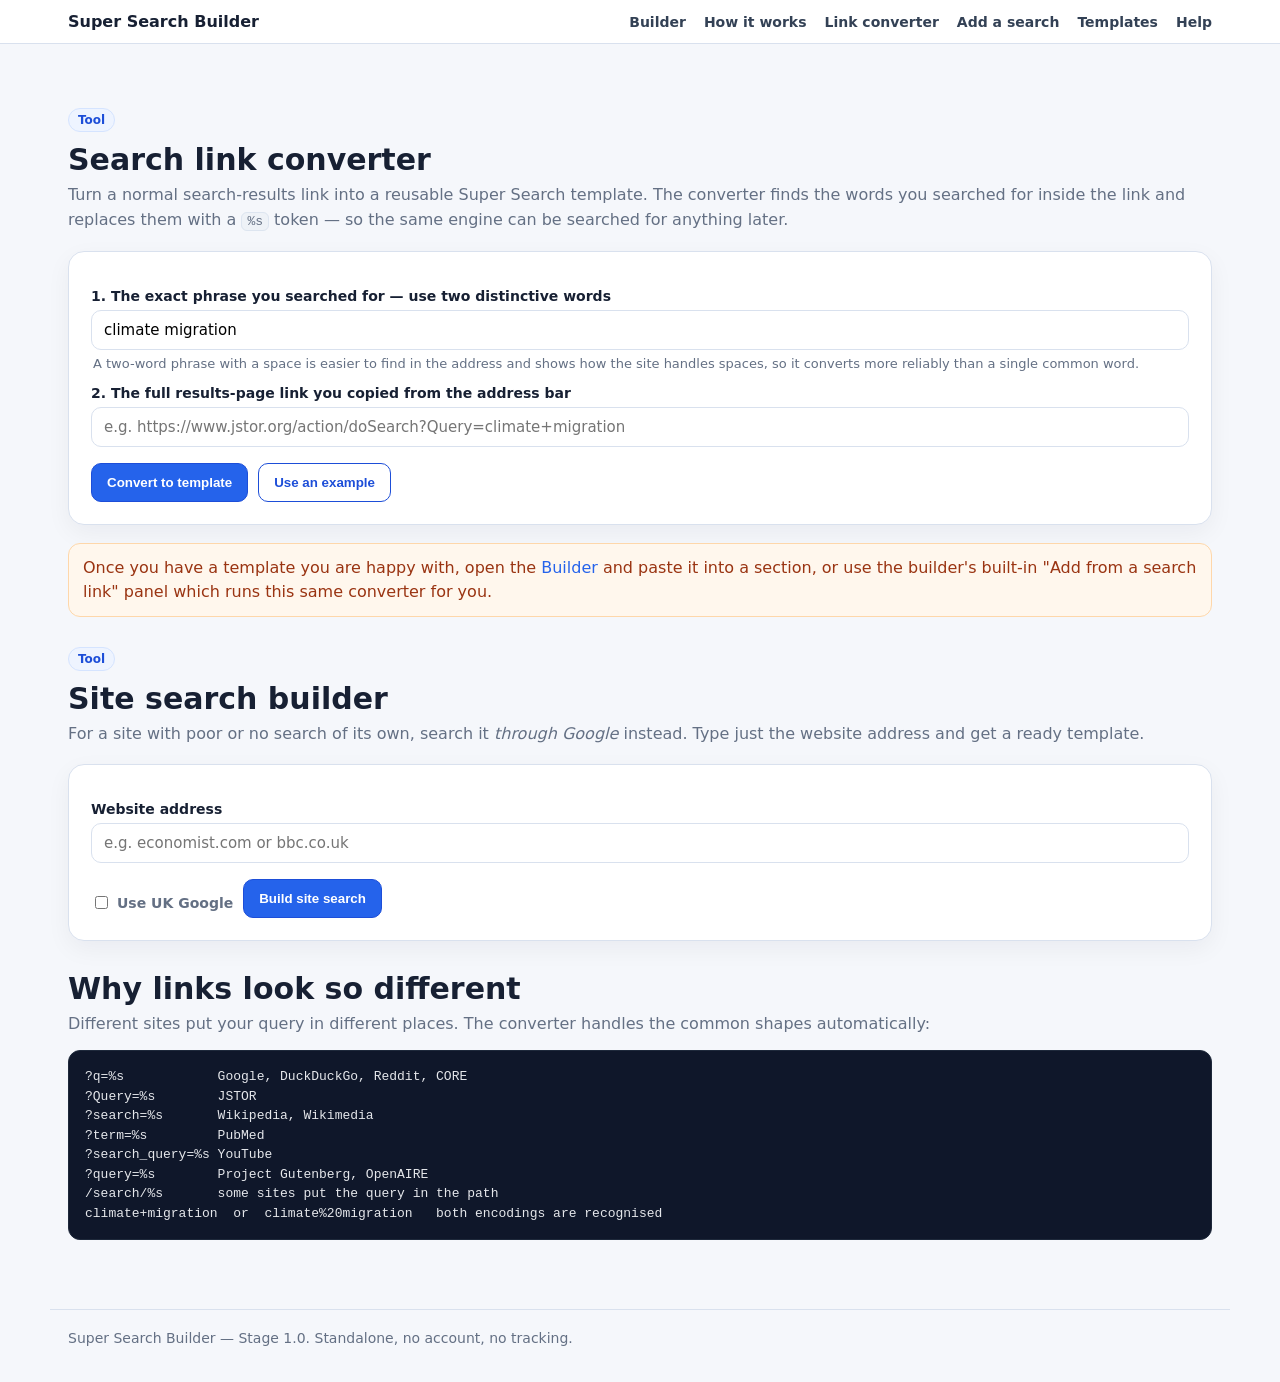
<file: docs/converter.html>
<!DOCTYPE html>
<html lang="en">
<head>
  <meta charset="UTF-8">
  <meta name="viewport" content="width=device-width, initial-scale=1.0">
  <title>Search link converter · Super Search Builder</title>
  <link rel="stylesheet" href="assets/site.css">
  <style>
    .convert-card{background:#fff;border:1px solid var(--border);border-radius:16px;padding:22px;box-shadow:0 8px 24px rgba(15,23,42,.05);margin-top:18px}
    .convert-card label{display:block;font-weight:750;margin:14px 0 6px;font-size:14px}
    .convert-card input[type=text]{width:100%;padding:10px 12px;border:1px solid var(--border);border-radius:10px;font:inherit;font-size:15px}
    .convert-actions{display:flex;gap:10px;flex-wrap:wrap;margin-top:16px}
    .result-box{margin-top:18px;padding:16px;border-radius:12px;border:1px solid var(--border);background:#f8fafc;display:none}
    .result-box.show{display:block}
    .result-box.ok{border-color:#bbf7d0;background:#f0fdf4}
    .result-box.bad{border-color:#fecaca;background:#fef2f2}
    .result-template{font-family:ui-monospace,SFMono-Regular,Menlo,monospace;font-size:15px;word-break:break-all;background:#0f172a;color:#e5e7eb;padding:12px 14px;border-radius:10px;margin:10px 0;position:relative}
    .result-msg{font-size:14px;color:var(--muted);line-height:1.5}
    .copy-inline{background:#fff;color:#0f172a;border:1px solid #cbd5e1;border-radius:8px;padding:7px 11px;font-weight:800;cursor:pointer;font-size:13px}
    .copy-inline:hover{background:#f1f5f9}
    .preview-line{font-size:13px;color:var(--muted);margin-top:8px;word-break:break-all}
    .preview-line a{font-weight:700}
  </style>
</head>
<body>
  <nav class="site-nav"><div class="site-nav-inner">
    <a class="brand" href="index.html">Super Search Builder</a>
    <a class="nav-link" href="builder.html">Builder</a>
    <a class="nav-link" href="how-it-works.html">How it works</a>
    <a class="nav-link" href="converter.html">Link converter</a>
    <a class="nav-link" href="add-a-search.html">Add a search</a>
    <a class="nav-link" href="templates.html">Templates</a>
    <a class="nav-link" href="help.html">Help</a>
  </div></nav>

  <main class="page">
    <div class="section-title">
      <span class="badge">Tool</span>
      <h2>Search link converter</h2>
      <p>Turn a normal search-results link into a reusable Super Search template. The
      converter finds the words you searched for inside the link and replaces them with
      a <code>%s</code> token — so the same engine can be searched for anything later.</p>
    </div>

    <div class="convert-card">
      <label for="phraseInput">1. The exact phrase you searched for — use two distinctive words</label>
      <input type="text" id="phraseInput" placeholder="e.g. climate migration" value="climate migration" autocomplete="off">
      <p class="tiny-note" style="margin:6px 2px 0">A two-word phrase with a space is easier to find in the address and shows how the site handles spaces, so it converts more reliably than a single common word.</p>

      <label for="urlInput">2. The full results-page link you copied from the address bar</label>
      <input type="text" id="urlInput" placeholder="e.g. https://www.jstor.org/action/doSearch?Query=climate+migration" autocomplete="off">

      <div class="convert-actions">
        <button type="button" class="button" id="convertBtn">Convert to template</button>
        <button type="button" class="button secondary" id="exampleBtn">Use an example</button>
      </div>

      <div class="result-box" id="resultBox">
        <div id="resultTemplateWrap">
          <div class="result-template" id="resultTemplate"></div>
          <button type="button" class="copy-inline" id="copyBtn">Copy template</button>
        </div>
        <p class="result-msg" id="resultMsg"></p>
        <p class="result-msg" id="resultTip" style="color:#92600a"></p>
        <p class="preview-line" id="previewLine"></p>
      </div>
    </div>

    <div class="inline-note" style="margin-top:18px">
      Once you have a template you are happy with, open the
      <a href="builder.html">Builder</a> and paste it into a section, or use the
      builder's built-in "Add from a search link" panel which runs this same
      converter for you.
    </div>

    <div class="section-title" style="margin-top:30px">
      <span class="badge">Tool</span>
      <h2>Site search builder</h2>
      <p>For a site with poor or no search of its own, search it <em>through Google</em>
      instead. Type just the website address and get a ready template.</p>
    </div>
    <div class="convert-card">
      <label for="domainInput">Website address</label>
      <input type="text" id="domainInput" placeholder="e.g. economist.com or bbc.co.uk" autocomplete="off">
      <div class="convert-actions">
        <label style="display:inline-flex;align-items:center;gap:6px;font-weight:700;font-size:14px;color:var(--muted)"><input type="checkbox" id="ukToggle"> Use UK Google</label>
        <button type="button" class="button" id="siteBtn">Build site search</button>
      </div>
      <div class="result-box" id="siteResultBox">
        <div id="siteTemplateWrap">
          <div class="result-template" id="siteTemplate"></div>
          <button type="button" class="copy-inline" id="siteCopyBtn">Copy template</button>
        </div>
        <p class="result-msg" id="siteMsg"></p>
        <p class="preview-line" id="sitePreview"></p>
      </div>
    </div>

    <div class="section-title" style="margin-top:30px">
      <h2>Why links look so different</h2>
      <p>Different sites put your query in different places. The converter handles the
      common shapes automatically:</p>
    </div>
    <pre class="codeblock">?q=%s            Google, DuckDuckGo, Reddit, CORE
?Query=%s        JSTOR
?search=%s       Wikipedia, Wikimedia
?term=%s         PubMed
?search_query=%s YouTube
?query=%s        Project Gutenberg, OpenAIRE
/search/%s       some sites put the query in the path
climate+migration  or  climate%20migration   both encodings are recognised</pre>
  </main>

  <footer class="site-footer">
    Super Search Builder — Stage 1.0. Standalone, no account, no tracking.
  </footer>

  <script src="assets/converter.js"></script>
  <script>
    var E = window.SuperSearchEngine;
    var phraseInput = document.getElementById("phraseInput");
    var urlInput = document.getElementById("urlInput");
    var box = document.getElementById("resultBox");
    var tmplWrap = document.getElementById("resultTemplateWrap");
    var tmplEl = document.getElementById("resultTemplate");
    var msgEl = document.getElementById("resultMsg");
    var tipEl = document.getElementById("resultTip");
    var previewEl = document.getElementById("previewLine");
    var copyBtn = document.getElementById("copyBtn");

    function run(){
      var r = E.convert(urlInput.value, phraseInput.value);
      box.classList.add("show");
      box.classList.toggle("ok", r.ok);
      box.classList.toggle("bad", !r.ok);
      tipEl.textContent = r.tip || "";
      if(r.ok){
        tmplWrap.style.display = "";
        tmplEl.textContent = r.template;
        msgEl.textContent = r.message;
        var demo = E.applyTemplate(r.template, phraseInput.value || "test query");
        previewEl.innerHTML = "Preview for your phrase: <a href=\"" + demo.replace(/"/g,"&quot;") + "\" target=\"_blank\" rel=\"noopener\">" + demo.replace(/</g,"&lt;") + "</a>";
      }else{
        tmplWrap.style.display = "none";
        msgEl.textContent = r.message;
        previewEl.textContent = "";
      }
    }

    document.getElementById("convertBtn").addEventListener("click", run);
    urlInput.addEventListener("keydown", function(e){ if(e.key === "Enter") run(); });
    document.getElementById("exampleBtn").addEventListener("click", function(){
      phraseInput.value = "climate migration";
      urlInput.value = "https://www.jstor.org/action/doSearch?Query=climate+migration";
      run();
    });
    copyBtn.addEventListener("click", function(){
      navigator.clipboard.writeText(tmplEl.textContent).then(function(){
        copyBtn.textContent = "Copied";
        setTimeout(function(){ copyBtn.textContent = "Copy template"; }, 1400);
      });
    });

    // Site search builder
    var domainInput = document.getElementById("domainInput");
    var siteBox = document.getElementById("siteResultBox");
    var siteWrap = document.getElementById("siteTemplateWrap");
    var siteTmpl = document.getElementById("siteTemplate");
    var siteMsg = document.getElementById("siteMsg");
    var sitePreview = document.getElementById("sitePreview");
    var siteCopyBtn = document.getElementById("siteCopyBtn");
    function runSite(){
      var r = E.siteSearchTemplate(domainInput.value, { uk: document.getElementById("ukToggle").checked });
      siteBox.classList.add("show");
      siteBox.classList.toggle("ok", r.ok);
      siteBox.classList.toggle("bad", !r.ok);
      if(r.ok){
        siteWrap.style.display = "";
        siteTmpl.textContent = r.template;
        siteMsg.textContent = "Searches " + r.domain + " through Google.";
        var demo = E.applyTemplate(r.template, phraseInput.value || "test query");
        sitePreview.innerHTML = "Preview: <a href=\"" + demo.replace(/"/g,"&quot;") + "\" target=\"_blank\" rel=\"noopener\">" + demo.replace(/</g,"&lt;") + "</a>";
      }else{
        siteWrap.style.display = "none";
        siteMsg.textContent = r.message;
        sitePreview.textContent = "";
      }
    }
    document.getElementById("siteBtn").addEventListener("click", runSite);
    domainInput.addEventListener("keydown", function(e){ if(e.key === "Enter") runSite(); });
    siteCopyBtn.addEventListener("click", function(){
      navigator.clipboard.writeText(siteTmpl.textContent).then(function(){
        siteCopyBtn.textContent = "Copied";
        setTimeout(function(){ siteCopyBtn.textContent = "Copy template"; }, 1400);
      });
    });
  </script>
</body>
</html>
</file>
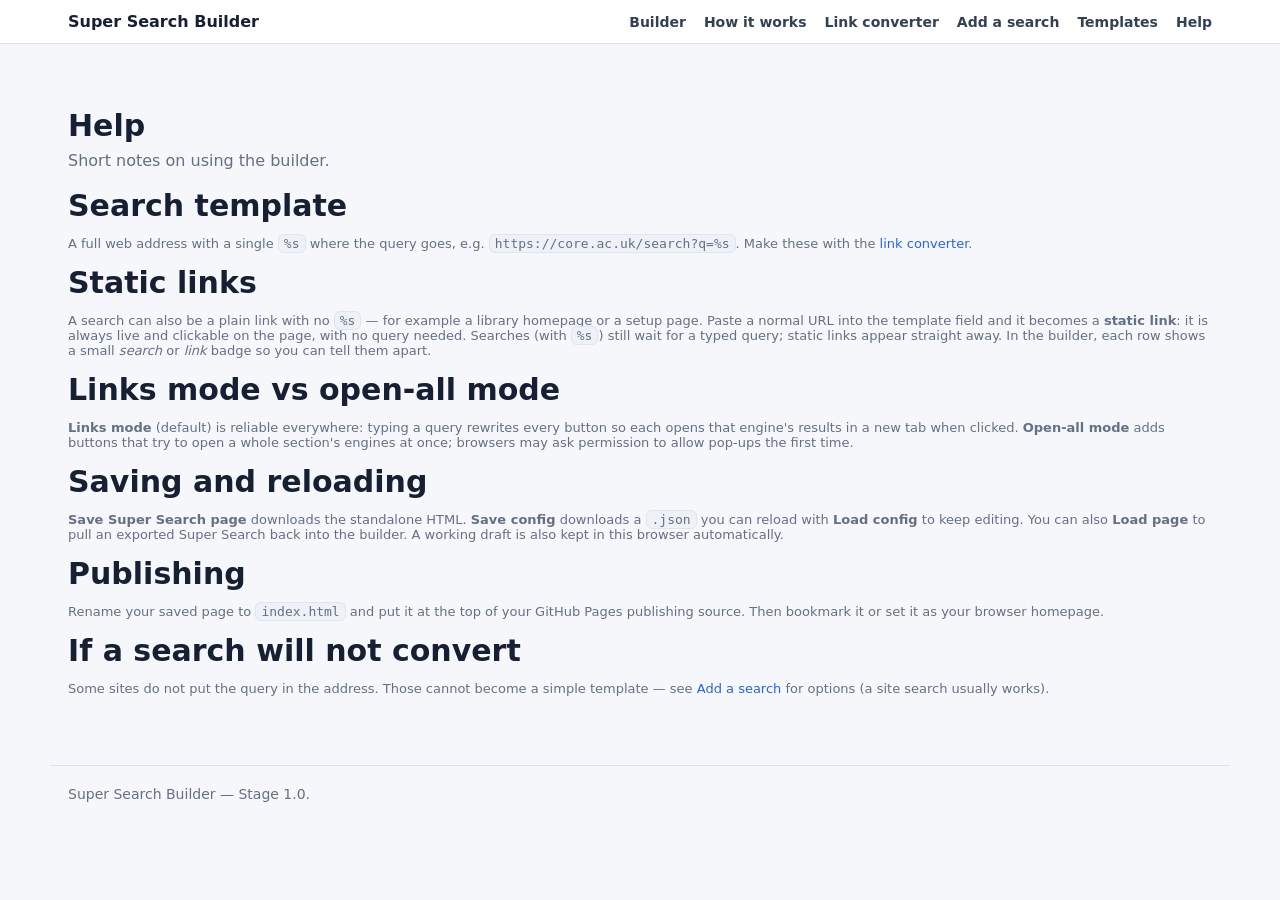
<file: docs/help.html>
<!DOCTYPE html>
<html lang="en">
<head>
  <meta charset="UTF-8">
  <meta name="viewport" content="width=device-width, initial-scale=1.0">
  <title>Help · Super Search Builder</title>
  <link rel="stylesheet" href="assets/site.css">
</head>
<body>
  <nav class="site-nav"><div class="site-nav-inner">
    <a class="brand" href="index.html">Super Search Builder</a>
    <a class="nav-link" href="builder.html">Builder</a>
    <a class="nav-link" href="how-it-works.html">How it works</a>
    <a class="nav-link" href="converter.html">Link converter</a>
    <a class="nav-link" href="add-a-search.html">Add a search</a>
    <a class="nav-link" href="templates.html">Templates</a>
    <a class="nav-link" href="help.html">Help</a>
  </div></nav>
  <main class="page">
    <div class="section-title"><h2>Help</h2><p>Short notes on using the builder.</p></div>

    <div class="section-title" style="margin-top:14px"><h2>Search template</h2></div>
    <p class="tiny-note">A full web address with a single <code>%s</code> where the query goes,
    e.g. <code>https://core.ac.uk/search?q=%s</code>. Make these with the
    <a href="converter.html">link converter</a>.</p>

    <div class="section-title" style="margin-top:14px"><h2>Static links</h2></div>
    <p class="tiny-note">A search can also be a plain link with no <code>%s</code> — for
    example a library homepage or a setup page. Paste a normal URL into the template field
    and it becomes a <strong>static link</strong>: it is always live and clickable on the
    page, with no query needed. Searches (with <code>%s</code>) still wait for a typed query;
    static links appear straight away. In the builder, each row shows a small
    <em>search</em> or <em>link</em> badge so you can tell them apart.</p>

    <div class="section-title" style="margin-top:14px"><h2>Links mode vs open-all mode</h2></div>
    <p class="tiny-note"><strong>Links mode</strong> (default) is reliable everywhere: typing a
    query rewrites every button so each opens that engine's results in a new tab when clicked.
    <strong>Open-all mode</strong> adds buttons that try to open a whole section's engines at
    once; browsers may ask permission to allow pop-ups the first time.</p>

    <div class="section-title" style="margin-top:14px"><h2>Saving and reloading</h2></div>
    <p class="tiny-note"><strong>Save Super Search page</strong> downloads the standalone HTML.
    <strong>Save config</strong> downloads a <code>.json</code> you can reload with
    <strong>Load config</strong> to keep editing. You can also <strong>Load page</strong> to
    pull an exported Super Search back into the builder. A working draft is also kept in this
    browser automatically.</p>

    <div class="section-title" style="margin-top:14px"><h2>Publishing</h2></div>
    <p class="tiny-note">Rename your saved page to <code>index.html</code> and put it at the top
    of your GitHub Pages publishing source. Then bookmark it or set it as your browser homepage.</p>

    <div class="section-title" style="margin-top:14px"><h2>If a search will not convert</h2></div>
    <p class="tiny-note">Some sites do not put the query in the address. Those cannot become a
    simple template — see <a href="add-a-search.html">Add a search</a> for options (a site search usually works).</p>
  </main>
  <footer class="site-footer">Super Search Builder — Stage 1.0.</footer>
</body>
</html>
</file>
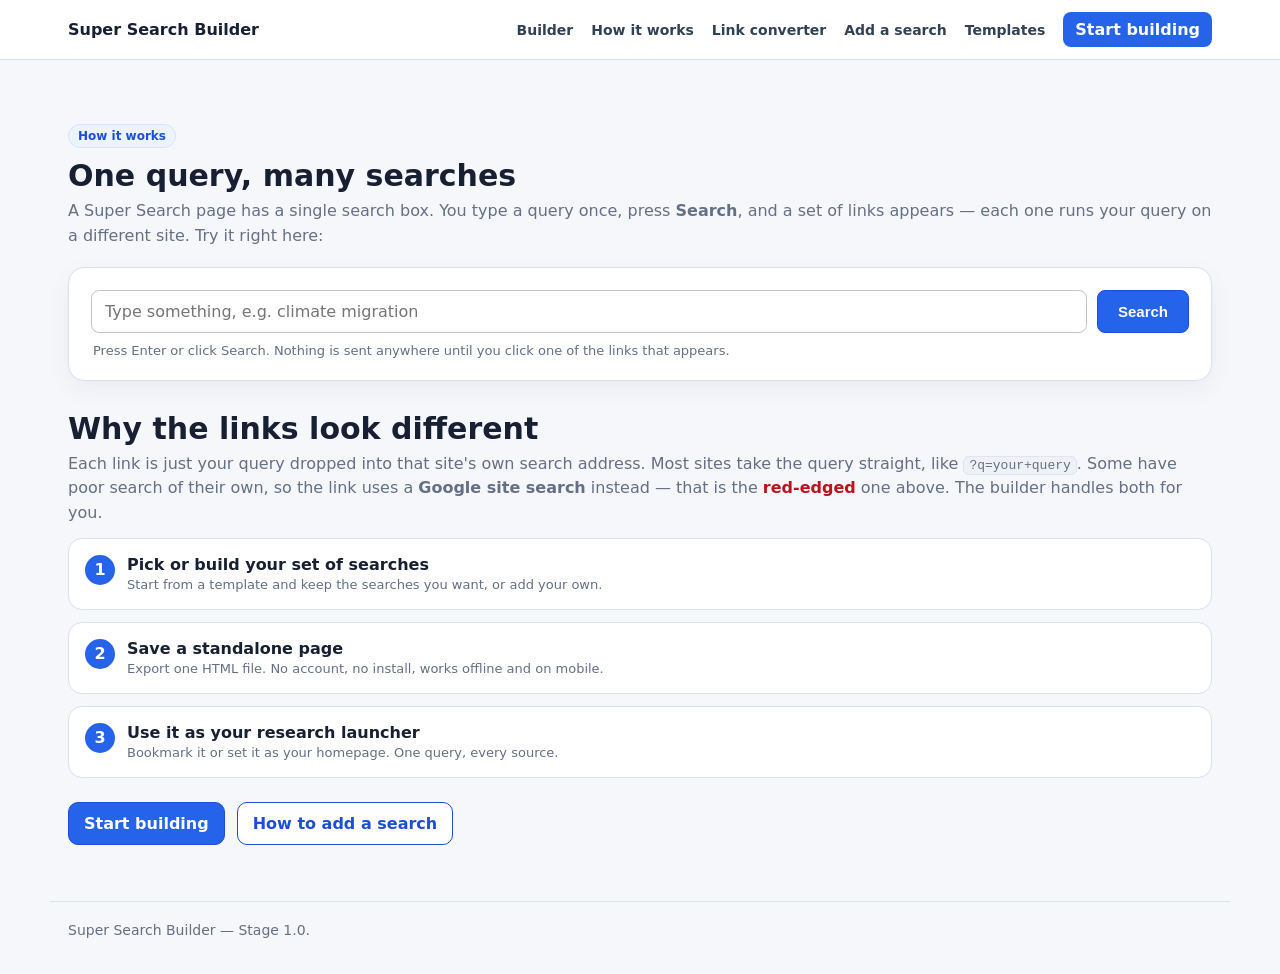
<file: docs/how-it-works.html>
<!DOCTYPE html>
<html lang="en">
<head>
  <meta charset="UTF-8">
  <meta name="viewport" content="width=device-width, initial-scale=1.0">
  <title>How it works · Super Search Builder</title>
  <link rel="stylesheet" href="assets/site.css">
  <style>
    .demo{background:#fff;border:1px solid var(--border);border-radius:16px;padding:22px;box-shadow:0 8px 24px rgba(15,23,42,.05);margin-top:18px}
    .demo-row{display:flex;gap:10px;flex-wrap:wrap}
    .demo input[type=text]{flex:1 1 320px;padding:11px 13px;border:1px solid #c4c4c4;border-radius:8px;font:inherit;font-size:16px;color:#1a1a1a}
    .demo input[type=text]:focus{outline:2px solid #2563eb;border-color:#2563eb}
    .demo button{background:#2563eb;color:#fff;border:1px solid #1d4ed8;border-radius:8px;padding:11px 20px;font-weight:800;cursor:pointer;font-size:15px}
    .demo button:hover{background:#1d4ed8}
    .demo-hint{font-size:13px;color:var(--muted);margin:10px 2px 0}
    .demo-results{margin-top:16px;display:none}
    .demo-results.show{display:block}
    .demo-searching{font-size:15px;margin:0 0 10px}
    .demo-searching b{color:#bd121d}
    .demo-links{display:grid;grid-template-columns:repeat(auto-fill,minmax(190px,1fr));gap:8px}
    .demo-link{display:block;padding:9px 13px;border-left:3px solid #2563eb;background:#f4f4f4;color:#1a4fce;text-decoration:underline;font-weight:600;border-radius:0 4px 4px 0}
    .demo-link:hover{background:#e4e4e4;color:#0b2f8f;text-decoration:underline}
    .demo-link.site{border-left-color:#d84a38}
    .demo-empty{color:var(--muted);font-size:14px;padding:8px 2px}
  </style>
</head>
<body>
  <nav class="site-nav"><div class="site-nav-inner">
    <a class="brand" href="index.html">Super Search Builder</a>
    <a class="nav-link" href="builder.html">Builder</a>
    <a class="nav-link" href="how-it-works.html">How it works</a>
    <a class="nav-link" href="converter.html">Link converter</a>
    <a class="nav-link" href="add-a-search.html">Add a search</a>
    <a class="nav-link" href="templates.html">Templates</a>
    <a class="nav-cta" href="builder.html?template=research">Start building</a>
  </div></nav>

  <main class="page">
    <div class="section-title">
      <span class="badge">How it works</span>
      <h2>One query, many searches</h2>
      <p>A Super Search page has a single search box. You type a query once, press
      <strong>Search</strong>, and a set of links appears — each one runs your query on a
      different site. Try it right here:</p>
    </div>

    <div class="demo">
      <div class="demo-row">
        <input type="text" id="demoInput" placeholder="Type something, e.g. climate migration" autocomplete="off" aria-label="Demo search query">
        <button type="button" id="demoBtn">Search</button>
      </div>
      <p class="demo-hint">Press Enter or click Search. Nothing is sent anywhere until you click one of the links that appears.</p>
      <div class="demo-results" id="demoResults">
        <p class="demo-searching">Searching for: <b id="demoTerm"></b></p>
        <div class="demo-links" id="demoLinks"></div>
      </div>
    </div>

    <div class="section-title" style="margin-top:30px">
      <h2>Why the links look different</h2>
      <p>Each link is just your query dropped into that site's own search address. Most sites
      take the query straight, like <code>?q=your+query</code>. Some have poor search of their
      own, so the link uses a <strong>Google site search</strong> instead — that is the
      <span style="color:#bd121d;font-weight:700">red-edged</span> one above. The builder
      handles both for you.</p>
    </div>

    <div class="steps">
      <div class="step"><div><strong>Pick or build your set of searches</strong><br><span class="tiny-note">Start from a template and keep the searches you want, or add your own.</span></div></div>
      <div class="step"><div><strong>Save a standalone page</strong><br><span class="tiny-note">Export one HTML file. No account, no install, works offline and on mobile.</span></div></div>
      <div class="step"><div><strong>Use it as your research launcher</strong><br><span class="tiny-note">Bookmark it or set it as your homepage. One query, every source.</span></div></div>
    </div>

    <div class="actions" style="margin-top:24px">
      <a class="button" href="builder.html?template=research">Start building</a>
      <a class="button secondary" href="add-a-search.html">How to add a search</a>
    </div>
  </main>

  <footer class="site-footer">Super Search Builder — Stage 1.0.</footer>

  <script src="assets/converter.js"></script>
  <script>
    var E=window.SuperSearchEngine;
    // A representative spread, including one site: search so the pattern is visible.
    var DEMO=[
      {label:"Google Scholar", template:"https://scholar.google.co.uk/scholar?hl=en&q=%s"},
      {label:"Google Books",   template:"https://www.google.com/search?tbm=bks&q=%s"},
      {label:"Google",         template:"https://www.google.co.uk/search?q=%s"},
      {label:"DuckDuckGo",     template:"https://duckduckgo.com/?q=%s"},
      {label:"Wikipedia",      template:"https://en.wikipedia.org/wiki/Special:Search?search=%s"},
      {label:"YouTube",        template:"https://www.youtube.com/results?search_query=%s"},
      {label:"BBC (site search)", template:"https://www.google.co.uk/search?q=site:bbc.co.uk+%s", site:true}
    ];
    var input=document.getElementById("demoInput");
    var results=document.getElementById("demoResults");
    var links=document.getElementById("demoLinks");
    var term=document.getElementById("demoTerm");
    function run(){
      var q=input.value.trim();
      if(!q){ input.focus(); return; }
      term.textContent=q;
      links.innerHTML="";
      DEMO.forEach(function(d){
        var a=document.createElement("a");
        a.className="demo-link"+(d.site?" site":"");
        a.href=E.applyTemplate(d.template,q);
        a.target="_blank"; a.rel="noopener noreferrer";
        a.textContent=d.label;
        links.appendChild(a);
      });
      results.classList.add("show");
    }
    document.getElementById("demoBtn").addEventListener("click",run);
    input.addEventListener("keydown",function(e){ if(e.key==="Enter"){ e.preventDefault(); run(); } });
  </script>
</body>
</html>
</file>
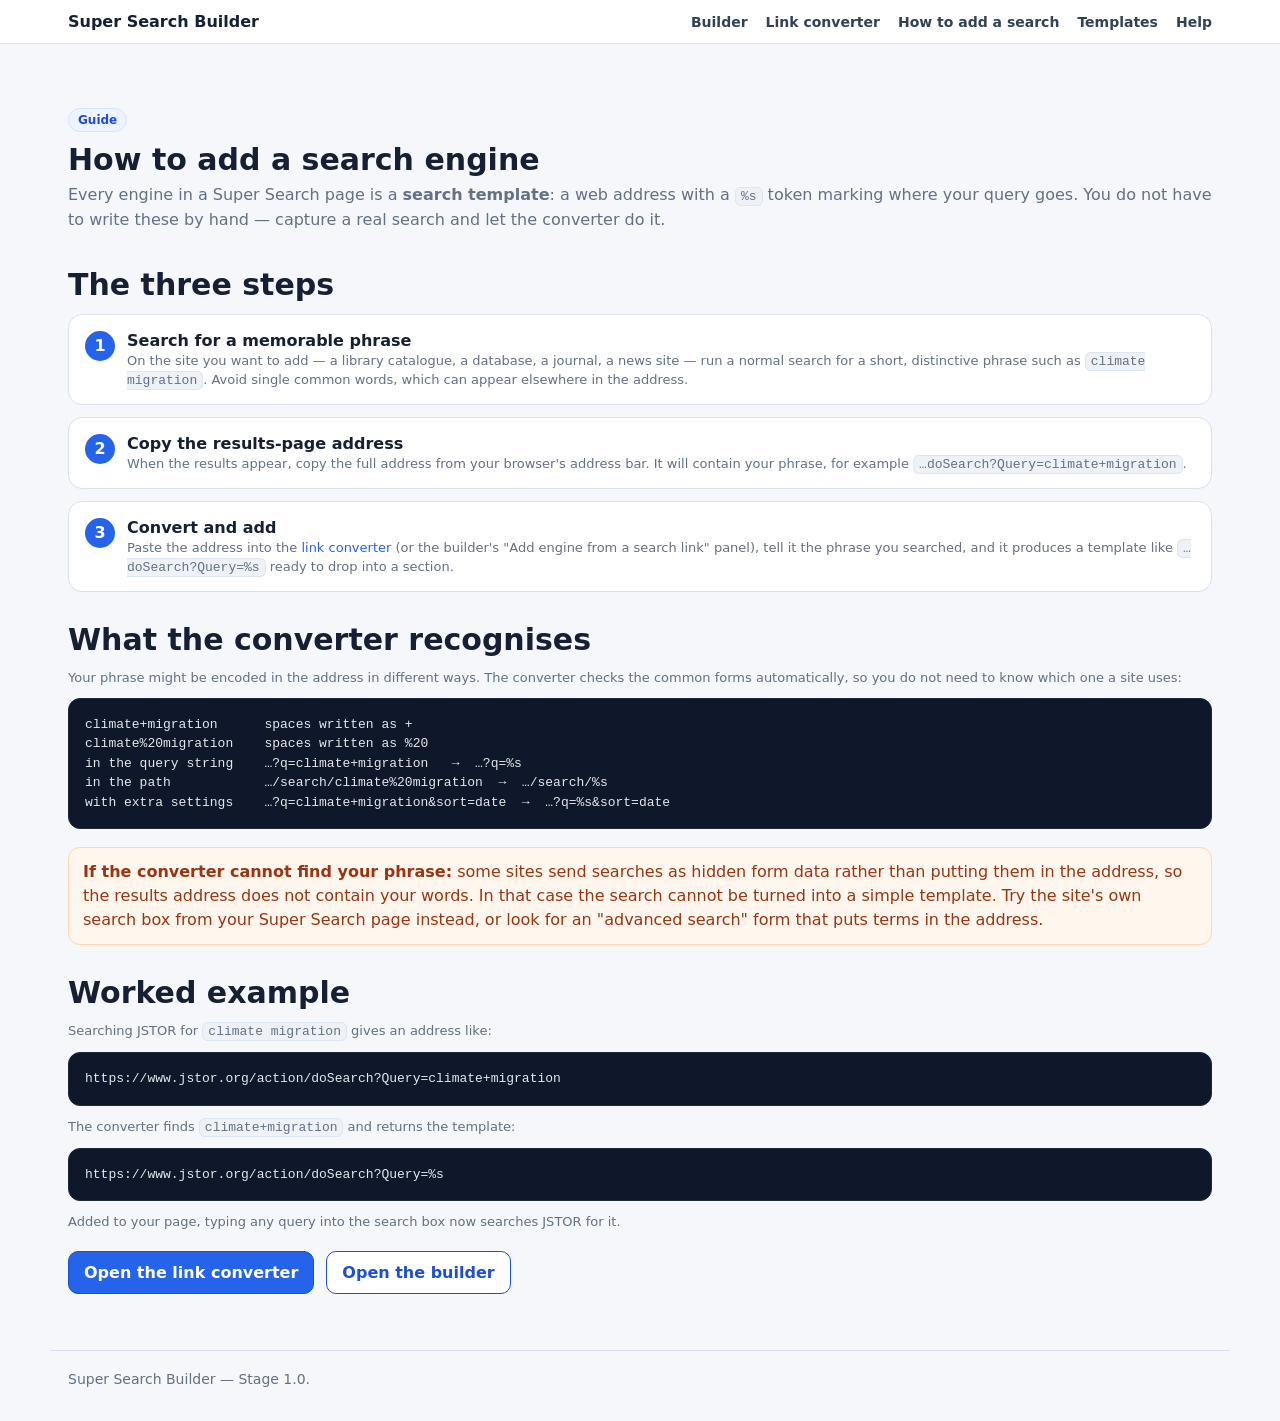
<file: docs/how-to-add-a-search.html>
<!DOCTYPE html>
<html lang="en">
<head>
  <meta charset="UTF-8">
  <meta name="viewport" content="width=device-width, initial-scale=1.0">
  <title>How to add a search · Super Search Builder</title>
  <link rel="stylesheet" href="assets/site.css">
</head>
<body>
  <nav class="site-nav"><div class="site-nav-inner">
    <a class="brand" href="index.html">Super Search Builder</a>
    <a class="nav-link" href="builder.html">Builder</a>
    <a class="nav-link" href="converter.html">Link converter</a>
    <a class="nav-link" href="how-to-add-a-search.html">How to add a search</a>
    <a class="nav-link" href="templates.html">Templates</a>
    <a class="nav-link" href="help.html">Help</a>
  </div></nav>

  <main class="page">
    <div class="section-title">
      <span class="badge">Guide</span>
      <h2>How to add a search engine</h2>
      <p>Every engine in a Super Search page is a <strong>search template</strong>: a web
      address with a <code>%s</code> token marking where your query goes. You do not have to
      write these by hand — capture a real search and let the converter do it.</p>
    </div>

    <div class="section-title"><h2>The three steps</h2></div>
    <div class="steps">
      <div class="step"><div><strong>Search for a memorable phrase</strong><br>
        <span class="tiny-note">On the site you want to add — a library catalogue, a database, a journal, a news site — run a normal search for a short, distinctive phrase such as <code>climate migration</code>. Avoid single common words, which can appear elsewhere in the address.</span></div></div>
      <div class="step"><div><strong>Copy the results-page address</strong><br>
        <span class="tiny-note">When the results appear, copy the full address from your browser's address bar. It will contain your phrase, for example <code>…doSearch?Query=climate+migration</code>.</span></div></div>
      <div class="step"><div><strong>Convert and add</strong><br>
        <span class="tiny-note">Paste the address into the <a href="converter.html">link converter</a> (or the builder's "Add engine from a search link" panel), tell it the phrase you searched, and it produces a template like <code>…doSearch?Query=%s</code> ready to drop into a section.</span></div></div>
    </div>

    <div class="section-title" style="margin-top:30px"><h2>What the converter recognises</h2></div>
    <p class="tiny-note">Your phrase might be encoded in the address in different ways. The
    converter checks the common forms automatically, so you do not need to know which one a
    site uses:</p>
    <pre class="codeblock">climate+migration      spaces written as +
climate%20migration    spaces written as %20
in the query string    …?q=climate+migration   →  …?q=%s
in the path            …/search/climate%20migration  →  …/search/%s
with extra settings    …?q=climate+migration&amp;sort=date  →  …?q=%s&amp;sort=date</pre>

    <div class="inline-note" style="margin-top:18px">
      <strong>If the converter cannot find your phrase:</strong> some sites send searches as
      hidden form data rather than putting them in the address, so the results address does
      not contain your words. In that case the search cannot be turned into a simple template.
      Try the site's own search box from your Super Search page instead, or look for an
      "advanced search" form that puts terms in the address.
    </div>

    <div class="section-title" style="margin-top:30px"><h2>Worked example</h2></div>
    <p class="tiny-note">Searching JSTOR for <code>climate migration</code> gives an address like:</p>
    <pre class="codeblock">https://www.jstor.org/action/doSearch?Query=climate+migration</pre>
    <p class="tiny-note">The converter finds <code>climate+migration</code> and returns the template:</p>
    <pre class="codeblock">https://www.jstor.org/action/doSearch?Query=%s</pre>
    <p class="tiny-note">Added to your page, typing any query into the search box now searches JSTOR for it.</p>

    <div class="actions" style="margin-top:22px">
      <a class="button" href="converter.html">Open the link converter</a>
      <a class="button secondary" href="builder.html?template=research">Open the builder</a>
    </div>
  </main>

  <footer class="site-footer">Super Search Builder — Stage 1.0.</footer>
</body>
</html>
</file>
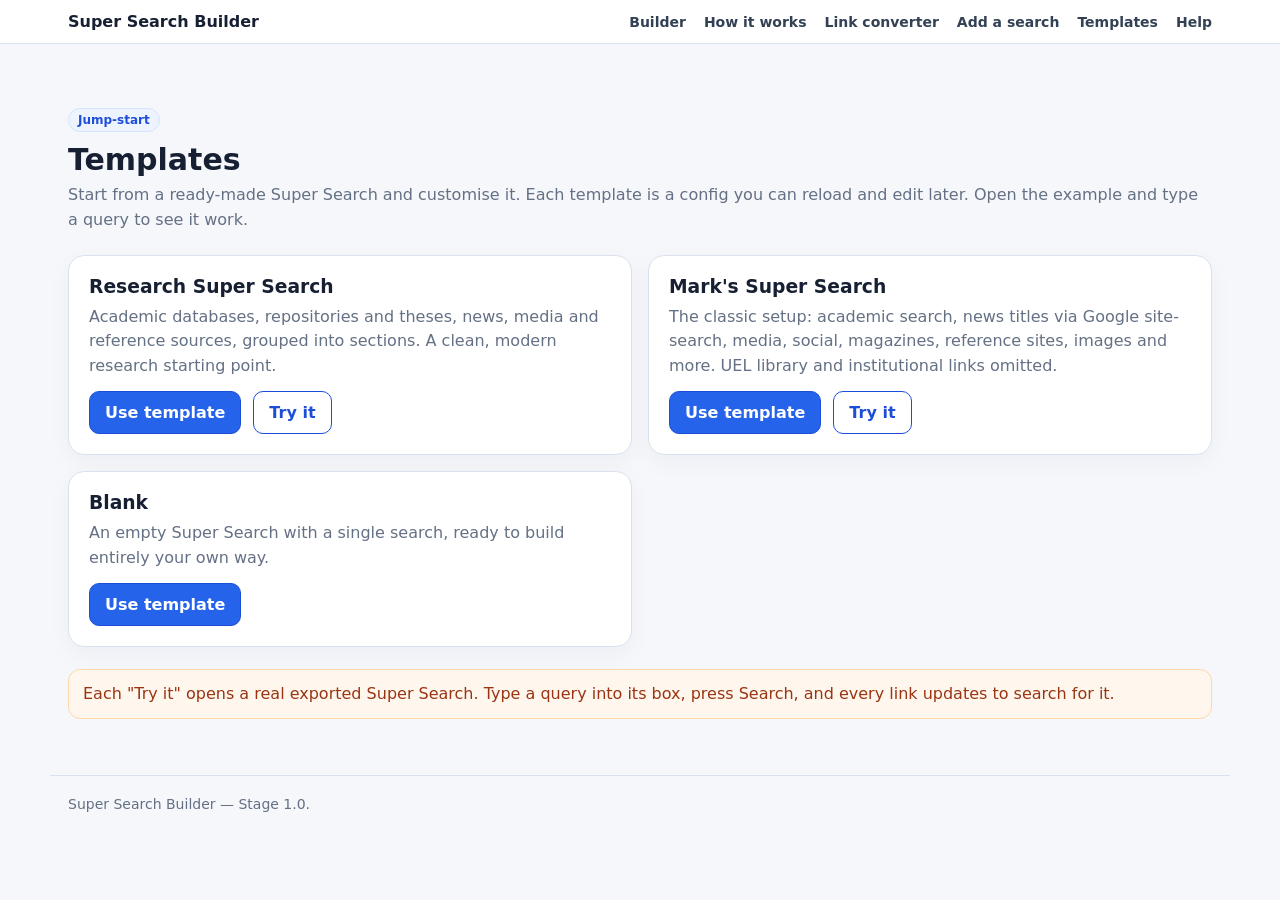
<file: docs/templates.html>
<!DOCTYPE html>
<html lang="en">
<head>
  <meta charset="UTF-8">
  <meta name="viewport" content="width=device-width, initial-scale=1.0">
  <title>Templates · Super Search Builder</title>
  <link rel="stylesheet" href="assets/site.css">
</head>
<body>
  <nav class="site-nav"><div class="site-nav-inner">
    <a class="brand" href="index.html">Super Search Builder</a>
    <a class="nav-link" href="builder.html">Builder</a>
    <a class="nav-link" href="how-it-works.html">How it works</a>
    <a class="nav-link" href="converter.html">Link converter</a>
    <a class="nav-link" href="add-a-search.html">Add a search</a>
    <a class="nav-link" href="templates.html">Templates</a>
    <a class="nav-link" href="help.html">Help</a>
  </div></nav>
  <main class="page">
    <div class="section-title">
      <span class="badge">Jump-start</span>
      <h2>Templates</h2>
      <p>Start from a ready-made Super Search and customise it. Each template is a config you
      can reload and edit later. Open the example and type a query to see it work.</p>
    </div>
    <div class="grid template-list">
      <div class="card template-card">
        <h3>Research Super Search</h3>
        <p>Academic databases, repositories and theses, news, media and reference sources,
        grouped into sections. A clean, modern research starting point.</p>
        <div class="actions">
          <a class="button" href="builder.html?template=research">Use template</a>
          <a class="button secondary" href="examples/supersearch-research.html">Try it</a>
        </div>
      </div>
      <div class="card template-card">
        <h3>Mark's Super Search</h3>
        <p>The classic setup: academic search, news titles via Google site-search, media,
        social, magazines, reference sites, images and more. UEL library and institutional
        links omitted.</p>
        <div class="actions">
          <a class="button" href="builder.html?template=mark">Use template</a>
          <a class="button secondary" href="examples/supersearch-mark.html">Try it</a>
        </div>
      </div>
      <div class="card template-card">
        <h3>Blank</h3>
        <p>An empty Super Search with a single search, ready to build entirely your own way.</p>
        <div class="actions">
          <a class="button" href="builder.html?template=blank">Use template</a>
        </div>
      </div>
    </div>
    <div class="inline-note" style="margin-top:22px">
      Each "Try it" opens a real exported Super Search. Type a query into its box, press
      Search, and every link updates to search for it.
    </div>
  </main>
  <footer class="site-footer">Super Search Builder — Stage 1.0.</footer>
</body>
</html>
</file>
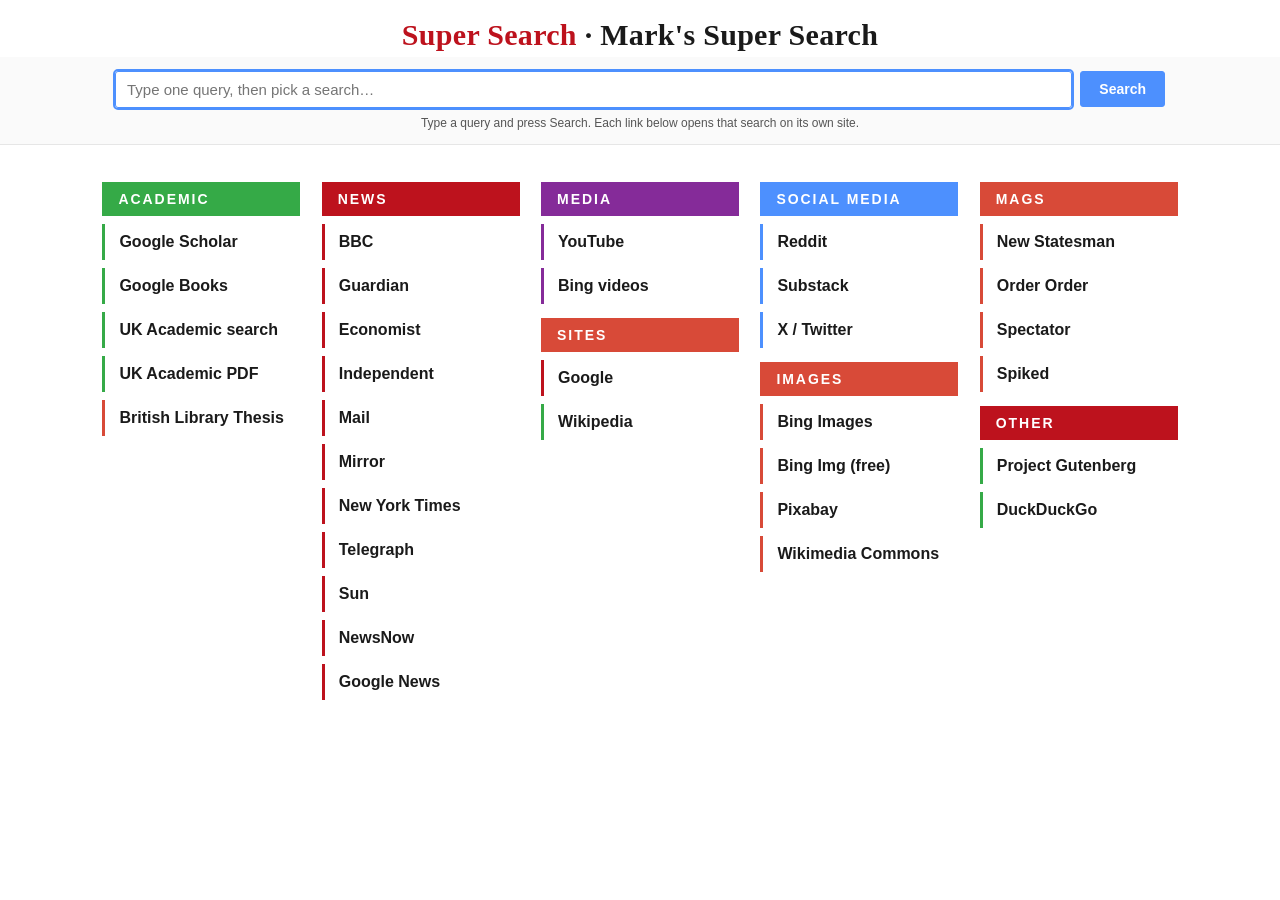
<file: docs/examples/supersearch-mark.html>
<!DOCTYPE html>
<html lang="en">
<head>
  <meta charset="UTF-8">
  <title>Mark&#39;s Super Search</title>
  <meta name="viewport" content="width=device-width, initial-scale=1.0">
  <style>

.ss-root{--ss-columns:5;--ss-c-blue:#4d90fe;--ss-c-green:#35aa47;--ss-c-orange:#d84a38;--ss-c-purple:#852b99;--ss-c-red:#bd121d;}
body{margin:0;padding:0;font-family:Arial,Helvetica,sans-serif;background:#fff;color:#1a1a1a;}
.ss-masthead{text-align:center;padding:18px 15px 4px;}
.ss-masthead .ss-masthead-title{font-family:Georgia,"Times New Roman",Times,serif;font-size:30px;line-height:1.15;font-weight:700;color:#1a1a1a;letter-spacing:.01em;}
.ss-masthead .ss-masthead-prefix{color:var(--ss-c-red);}
.ss-searchbar-wrapper{background:#fafafa;padding:14px 15px;border-bottom:1px solid #e6e6e6;}
.ss-searchbar-inner{width:84%;max-width:96em;margin:0 auto;display:flex;flex-wrap:wrap;gap:10px 14px;align-items:center;justify-content:center;}
.ss-searchbar-form{flex:1 1 560px;display:flex;flex-wrap:wrap;gap:8px;align-items:center;font-size:14px;min-width:260px;justify-content:center;}
.ss-searchbar-form input[type="text"]{flex:1 1 360px;padding:9px 11px;border:1px solid #c4c4c4;border-radius:3px;font-size:15px;min-width:0;color:#1a1a1a;}
.ss-searchbar-form input[type="text"]:focus{outline:2px solid var(--ss-c-blue);outline-offset:0;border-color:var(--ss-c-blue);}
.ss-searchbar-form button{padding:9px 18px;border-radius:3px;border:1px solid var(--ss-c-blue);background:var(--ss-c-blue);color:#fff;cursor:pointer;font-size:14px;font-weight:700;}
.ss-searchbar-form button:hover{filter:brightness(.92);}
.ss-searchbar-hint{flex-basis:100%;font-size:12px;color:#555;text-align:center;}
.ss-maincontent{clear:both;width:84%;font-size:.8125em;max-width:96em;margin:0 auto;padding:1em 0;color:#1a1a1a;line-height:1.5em;position:relative;}
.ss-section{clear:both;padding:0;margin:0;}
.ss-group{display:flex;flex-wrap:wrap;gap:0 2%;}
.ss-col{box-sizing:border-box;flex:0 0 calc((100% - (var(--ss-columns) - 1)*2%)/var(--ss-columns));max-width:calc((100% - (var(--ss-columns) - 1)*2%)/var(--ss-columns));margin:1% 0;}
@media only screen and (max-width:767px){.ss-col{flex:1 1 100%;max-width:100%;margin:1% 0;}.ss-searchbar-inner,.ss-maincontent{width:100%;padding-left:0;padding-right:0;}.ss-maincontent{padding:1em 12px;width:auto;}.ss-masthead .ss-masthead-title{font-size:24px;}}
/* Each search starts as plain text and becomes a real underlined link after a query is typed. */
.ss-btn{box-sizing:border-box;text-align:left;display:block;width:100%;color:#1a1a1a;position:relative;overflow:hidden;margin:8px 0 0;padding:9px 14px;outline:0;border-style:none none none solid;border-width:0 0 0 3px;background:transparent;z-index:1;font-family:"Segoe UI",Helvetica,Arial,sans-serif;font-size:16px;line-height:18px;text-decoration:none;white-space:nowrap;text-overflow:ellipsis;font-weight:600;cursor:default;}
.ss-btn.ss-ready{background:#f4f4f4;color:#1a4fce;text-decoration:underline;cursor:pointer;}
.ss-btn.ss-ready:hover{background:#e4e4e4;color:#0b2f8f;}
.ss-btn.ss-disabled-empty{opacity:1;color:#1a1a1a;text-decoration:none;background:transparent;}
.ss-blue-btn{border-left-color:var(--ss-c-blue);}.ss-green-btn{border-left-color:var(--ss-c-green);}.ss-orange-btn{border-left-color:var(--ss-c-orange);}.ss-purple-btn{border-left-color:var(--ss-c-purple);}.ss-red-btn{border-left-color:var(--ss-c-red);}
.ss-hdr{box-sizing:border-box;text-align:left;display:block;width:100%;color:#fff;position:relative;overflow:hidden;margin:14px 0 0;padding:10px 16px;cursor:pointer;outline:0;border:0;z-index:1;font-family:"Segoe UI",Helvetica,Arial,sans-serif;font-size:14px;line-height:14px;text-decoration:none;white-space:nowrap;text-overflow:ellipsis;font-weight:700;letter-spacing:.14em;}
.ss-hdr .ss-openall{float:right;font-size:11px;font-weight:700;opacity:.9;text-decoration:underline;letter-spacing:.02em;}
.ss-blue-hdr{background-color:var(--ss-c-blue);}.ss-green-hdr{background-color:var(--ss-c-green);}.ss-orange-hdr{background-color:var(--ss-c-orange);}.ss-purple-hdr{background-color:var(--ss-c-purple);}.ss-red-hdr{background-color:var(--ss-c-red);}
.ss-hdr-para{margin:0;line-height:160%;}

  </style>
</head>
<body data-ss-skin="supersearch" data-ss-columns="5" data-ss-colours="primary" data-ss-show-title="true" data-ss-open-mode="links">
<div class="ss-root"><div class="ss-masthead"><span class="ss-masthead-title"><span class="ss-masthead-prefix">Super Search</span> · Mark&#39;s Super Search</span></div>
<div class="ss-searchbar-wrapper">
  <div class="ss-searchbar-inner">
    <form class="ss-searchbar-form" id="ss-form" onsubmit="return false;">
      <input type="text" id="ss-input" name="q" placeholder="Type one query, then pick a search…" aria-label="Super Search query" autofocus>
      <button type="button" id="ss-apply">Search</button>
      
      <span class="ss-searchbar-hint">Type a query and press Search. Each link below opens that search on its own site.</span>
    </form>
  </div>
</div>
<div class="ss-maincontent">
  <div class="ss-section ss-group">
<div class="ss-col">
    <p class="ss-hdr-para">
      <button type="button" class="ss-hdr ss-green-hdr" data-ss-section-header="true" aria-expanded="true"><b>ACADEMIC</b></button>
    </p>

    <a class="ss-btn ss-green-btn ss-disabled-empty" data-ss-template="https://scholar.google.co.uk/scholar?hl=en&amp;q=%s" href="#" target="_blank" rel="noopener noreferrer">
      Google Scholar
    </a>

    <a class="ss-btn ss-green-btn ss-disabled-empty" data-ss-template="https://www.google.com/search?tbm=bks&amp;q=%s" href="#" target="_blank" rel="noopener noreferrer">
      Google Books
    </a>

    <a class="ss-btn ss-green-btn ss-disabled-empty" data-ss-template="https://www.google.co.uk/search?q=site:ac.uk+%s" href="#" target="_blank" rel="noopener noreferrer">
      UK Academic search
    </a>

    <a class="ss-btn ss-green-btn ss-disabled-empty" data-ss-template="https://www.google.co.uk/search?q=site:ac.uk+pdf+%s" href="#" target="_blank" rel="noopener noreferrer">
      UK Academic PDF
    </a>

    <a class="ss-btn ss-orange-btn ss-disabled-empty" data-ss-template="https://www.google.co.uk/search?q=site:bl.uk+ethos+%s" href="#" target="_blank" rel="noopener noreferrer">
      British Library Thesis
    </a>
</div><div class="ss-col">
    <p class="ss-hdr-para">
      <button type="button" class="ss-hdr ss-red-hdr" data-ss-section-header="true" aria-expanded="true"><b>NEWS</b></button>
    </p>

    <a class="ss-btn ss-red-btn ss-disabled-empty" data-ss-template="https://www.google.co.uk/search?q=site:bbc.co.uk+%s" href="#" target="_blank" rel="noopener noreferrer">
      BBC
    </a>

    <a class="ss-btn ss-red-btn ss-disabled-empty" data-ss-template="https://www.google.co.uk/search?q=site:theguardian.com+%s" href="#" target="_blank" rel="noopener noreferrer">
      Guardian
    </a>

    <a class="ss-btn ss-red-btn ss-disabled-empty" data-ss-template="https://www.google.co.uk/search?q=site:economist.com+%s" href="#" target="_blank" rel="noopener noreferrer">
      Economist
    </a>

    <a class="ss-btn ss-red-btn ss-disabled-empty" data-ss-template="https://www.google.co.uk/search?q=site:independent.co.uk+%s" href="#" target="_blank" rel="noopener noreferrer">
      Independent
    </a>

    <a class="ss-btn ss-red-btn ss-disabled-empty" data-ss-template="https://www.google.co.uk/search?q=site:dailymail.co.uk+%s" href="#" target="_blank" rel="noopener noreferrer">
      Mail
    </a>

    <a class="ss-btn ss-red-btn ss-disabled-empty" data-ss-template="https://www.google.co.uk/search?q=site:mirror.co.uk+%s" href="#" target="_blank" rel="noopener noreferrer">
      Mirror
    </a>

    <a class="ss-btn ss-red-btn ss-disabled-empty" data-ss-template="https://www.google.co.uk/search?q=site:nytimes.com+%s" href="#" target="_blank" rel="noopener noreferrer">
      New York Times
    </a>

    <a class="ss-btn ss-red-btn ss-disabled-empty" data-ss-template="https://www.google.co.uk/search?q=site:telegraph.co.uk+%s" href="#" target="_blank" rel="noopener noreferrer">
      Telegraph
    </a>

    <a class="ss-btn ss-red-btn ss-disabled-empty" data-ss-template="https://www.google.co.uk/search?q=site:thesun.co.uk+%s" href="#" target="_blank" rel="noopener noreferrer">
      Sun
    </a>

    <a class="ss-btn ss-red-btn ss-disabled-empty" data-ss-template="https://www.newsnow.co.uk/h/?lang=en&amp;search=%s" href="#" target="_blank" rel="noopener noreferrer">
      NewsNow
    </a>

    <a class="ss-btn ss-red-btn ss-disabled-empty" data-ss-template="https://news.google.com/search?q=%s" href="#" target="_blank" rel="noopener noreferrer">
      Google News
    </a>
</div><div class="ss-col">
    <p class="ss-hdr-para">
      <button type="button" class="ss-hdr ss-purple-hdr" data-ss-section-header="true" aria-expanded="true"><b>MEDIA</b></button>
    </p>

    <a class="ss-btn ss-purple-btn ss-disabled-empty" data-ss-template="https://www.youtube.com/results?search_query=%s" href="#" target="_blank" rel="noopener noreferrer">
      YouTube
    </a>

    <a class="ss-btn ss-purple-btn ss-disabled-empty" data-ss-template="https://www.bing.com/videos/search?q=%s" href="#" target="_blank" rel="noopener noreferrer">
      Bing videos
    </a>

    <p class="ss-hdr-para">
      <button type="button" class="ss-hdr ss-orange-hdr" data-ss-section-header="true" aria-expanded="true"><b>SITES</b></button>
    </p>

    <a class="ss-btn ss-red-btn ss-disabled-empty" data-ss-template="https://www.google.co.uk/search?q=%s" href="#" target="_blank" rel="noopener noreferrer">
      Google
    </a>

    <a class="ss-btn ss-green-btn ss-disabled-empty" data-ss-template="https://en.wikipedia.org/wiki/Special:Search?search=%s" href="#" target="_blank" rel="noopener noreferrer">
      Wikipedia
    </a>
</div><div class="ss-col">
    <p class="ss-hdr-para">
      <button type="button" class="ss-hdr ss-blue-hdr" data-ss-section-header="true" aria-expanded="true"><b>SOCIAL MEDIA</b></button>
    </p>

    <a class="ss-btn ss-blue-btn ss-disabled-empty" data-ss-template="https://www.reddit.com/search/?q=%s" href="#" target="_blank" rel="noopener noreferrer">
      Reddit
    </a>

    <a class="ss-btn ss-blue-btn ss-disabled-empty" data-ss-template="https://substack.com/search/%s?searching=all_posts&amp;language=en" href="#" target="_blank" rel="noopener noreferrer">
      Substack
    </a>

    <a class="ss-btn ss-blue-btn ss-disabled-empty" data-ss-template="https://twitter.com/search?q=%s" href="#" target="_blank" rel="noopener noreferrer">
      X / Twitter
    </a>

    <p class="ss-hdr-para">
      <button type="button" class="ss-hdr ss-orange-hdr" data-ss-section-header="true" aria-expanded="true"><b>IMAGES</b></button>
    </p>

    <a class="ss-btn ss-orange-btn ss-disabled-empty" data-ss-template="https://www.bing.com/images/search?q=%s" href="#" target="_blank" rel="noopener noreferrer">
      Bing Images
    </a>

    <a class="ss-btn ss-orange-btn ss-disabled-empty" data-ss-template="https://www.bing.com/images/search?qft=+filterui:license-L1&amp;form=IRFLTR&amp;q=%s" href="#" target="_blank" rel="noopener noreferrer">
      Bing Img (free)
    </a>

    <a class="ss-btn ss-orange-btn ss-disabled-empty" data-ss-template="https://pixabay.com/images/search/%s" href="#" target="_blank" rel="noopener noreferrer">
      Pixabay
    </a>

    <a class="ss-btn ss-orange-btn ss-disabled-empty" data-ss-template="https://commons.wikimedia.org/w/index.php?title=Special:MediaSearch&amp;go=Go&amp;type=image&amp;search=%s" href="#" target="_blank" rel="noopener noreferrer">
      Wikimedia Commons
    </a>
</div><div class="ss-col">
    <p class="ss-hdr-para">
      <button type="button" class="ss-hdr ss-orange-hdr" data-ss-section-header="true" aria-expanded="true"><b>MAGS</b></button>
    </p>

    <a class="ss-btn ss-orange-btn ss-disabled-empty" data-ss-template="https://www.google.co.uk/search?q=site:newstatesman.com+%s" href="#" target="_blank" rel="noopener noreferrer">
      New Statesman
    </a>

    <a class="ss-btn ss-orange-btn ss-disabled-empty" data-ss-template="https://www.google.co.uk/search?q=site:order-order.com+%s" href="#" target="_blank" rel="noopener noreferrer">
      Order Order
    </a>

    <a class="ss-btn ss-orange-btn ss-disabled-empty" data-ss-template="https://www.google.co.uk/search?q=site:spectator.co.uk+%s" href="#" target="_blank" rel="noopener noreferrer">
      Spectator
    </a>

    <a class="ss-btn ss-orange-btn ss-disabled-empty" data-ss-template="https://www.google.co.uk/search?q=site:spiked-online.com+%s" href="#" target="_blank" rel="noopener noreferrer">
      Spiked
    </a>

    <p class="ss-hdr-para">
      <button type="button" class="ss-hdr ss-red-hdr" data-ss-section-header="true" aria-expanded="true"><b>OTHER</b></button>
    </p>

    <a class="ss-btn ss-green-btn ss-disabled-empty" data-ss-template="https://www.gutenberg.org/ebooks/search/?query=%s" href="#" target="_blank" rel="noopener noreferrer">
      Project Gutenberg
    </a>

    <a class="ss-btn ss-green-btn ss-disabled-empty" data-ss-template="https://duckduckgo.com/?q=%s" href="#" target="_blank" rel="noopener noreferrer">
      DuckDuckGo
    </a>
</div>
  </div>
</div>
</div>
<script type="application/json" id="ss-menu-config">{"format":"supersearch-builder-v1","title":"Mark's Super Search","description":"The classic Super Search setup: academic search, news via Google site-search, media, social, magazines, reference, images and more. UEL library and institutional links omitted.","filename":"supersearch-mark.html","columns":5,"colours":"primary","showTitle":true,"openMode":"links","sections":[{"name":"ACADEMIC","colour":"green","included":true,"column":1,"engines":[{"label":"Google Scholar","template":"https://scholar.google.co.uk/scholar?hl=en&q=%s","colour":"green","included":true},{"label":"Google Books","template":"https://www.google.com/search?tbm=bks&q=%s","colour":"green","included":true},{"label":"UK Academic search","template":"https://www.google.co.uk/search?q=site:ac.uk+%s","colour":"green","included":true},{"label":"UK Academic PDF","template":"https://www.google.co.uk/search?q=site:ac.uk+pdf+%s","colour":"green","included":true},{"label":"British Library Thesis","template":"https://www.google.co.uk/search?q=site:bl.uk+ethos+%s","colour":"orange","included":true}]},{"name":"NEWS","colour":"red","included":true,"column":2,"engines":[{"label":"BBC","template":"https://www.google.co.uk/search?q=site:bbc.co.uk+%s","colour":"red","included":true},{"label":"Guardian","template":"https://www.google.co.uk/search?q=site:theguardian.com+%s","colour":"red","included":true},{"label":"Economist","template":"https://www.google.co.uk/search?q=site:economist.com+%s","colour":"red","included":true},{"label":"Independent","template":"https://www.google.co.uk/search?q=site:independent.co.uk+%s","colour":"red","included":true},{"label":"Mail","template":"https://www.google.co.uk/search?q=site:dailymail.co.uk+%s","colour":"red","included":true},{"label":"Mirror","template":"https://www.google.co.uk/search?q=site:mirror.co.uk+%s","colour":"red","included":true},{"label":"New York Times","template":"https://www.google.co.uk/search?q=site:nytimes.com+%s","colour":"red","included":true},{"label":"Telegraph","template":"https://www.google.co.uk/search?q=site:telegraph.co.uk+%s","colour":"red","included":true},{"label":"Sun","template":"https://www.google.co.uk/search?q=site:thesun.co.uk+%s","colour":"red","included":true},{"label":"NewsNow","template":"https://www.newsnow.co.uk/h/?lang=en&search=%s","colour":"red","included":true},{"label":"Google News","template":"https://news.google.com/search?q=%s","colour":"red","included":true}]},{"name":"MEDIA","colour":"purple","included":true,"column":3,"engines":[{"label":"YouTube","template":"https://www.youtube.com/results?search_query=%s","colour":"purple","included":true},{"label":"Bing videos","template":"https://www.bing.com/videos/search?q=%s","colour":"purple","included":true}]},{"name":"SOCIAL MEDIA","colour":"blue","included":true,"column":4,"engines":[{"label":"Reddit","template":"https://www.reddit.com/search/?q=%s","colour":"blue","included":true},{"label":"Substack","template":"https://substack.com/search/%s?searching=all_posts&language=en","colour":"blue","included":true},{"label":"X / Twitter","template":"https://twitter.com/search?q=%s","colour":"blue","included":true}]},{"name":"MAGS","colour":"orange","included":true,"column":5,"engines":[{"label":"New Statesman","template":"https://www.google.co.uk/search?q=site:newstatesman.com+%s","colour":"orange","included":true},{"label":"Order Order","template":"https://www.google.co.uk/search?q=site:order-order.com+%s","colour":"orange","included":true},{"label":"Spectator","template":"https://www.google.co.uk/search?q=site:spectator.co.uk+%s","colour":"orange","included":true},{"label":"Spiked","template":"https://www.google.co.uk/search?q=site:spiked-online.com+%s","colour":"orange","included":true}]},{"name":"SITES","colour":"orange","included":true,"column":3,"engines":[{"label":"Google","template":"https://www.google.co.uk/search?q=%s","colour":"red","included":true},{"label":"Wikipedia","template":"https://en.wikipedia.org/wiki/Special:Search?search=%s","colour":"green","included":true}]},{"name":"IMAGES","colour":"orange","included":true,"column":4,"engines":[{"label":"Bing Images","template":"https://www.bing.com/images/search?q=%s","colour":"orange","included":true},{"label":"Bing Img (free)","template":"https://www.bing.com/images/search?qft=+filterui:license-L1&form=IRFLTR&q=%s","colour":"orange","included":true},{"label":"Pixabay","template":"https://pixabay.com/images/search/%s","colour":"orange","included":true},{"label":"Wikimedia Commons","template":"https://commons.wikimedia.org/w/index.php?title=Special:MediaSearch&go=Go&type=image&search=%s","colour":"orange","included":true}]},{"name":"OTHER","colour":"red","included":true,"column":5,"engines":[{"label":"Project Gutenberg","template":"https://www.gutenberg.org/ebooks/search/?query=%s","colour":"green","included":true},{"label":"DuckDuckGo","template":"https://duckduckgo.com/?q=%s","colour":"green","included":true}]}]}</script>
<script>
  (function attachSuperSearchBehaviour(root,options){
  options=options||{};
  function encQuery(q){return encodeURIComponent(String(q||"").trim()).replace(/%20/g,"+");}
  function encPath(q){return encodeURIComponent(String(q||"").trim());}
  function fill(tmpl,q){
    var hi=tmpl.indexOf("#");
    var qi=tmpl.indexOf("?");
    var qStart=(qi!==-1&&(hi===-1||qi<hi))?qi:-1;
    var qEnd=hi===-1?tmpl.length:hi;
    return tmpl.replace(/%s/g,function(m,off){
      return (qStart!==-1&&off>qStart&&off<qEnd)?encQuery(q):encPath(q);
    });
  }
  var input=root.querySelector("#ss-input");
  var buttons=Array.prototype.slice.call(root.querySelectorAll("a.ss-btn[data-ss-template]"));
  function isStatic(tmpl){return tmpl.indexOf("%s")===-1;}
  function refresh(){
    var q=input?input.value:"";
    buttons.forEach(function(b){
      var tmpl=b.getAttribute("data-ss-template")||"";
      if(!tmpl){ b.setAttribute("href","#"); b.classList.add("ss-disabled-empty"); b.classList.remove("ss-ready"); return; }
      if(isStatic(tmpl)){
        // A plain destination link with no query token: always live, regardless of typing.
        b.setAttribute("href", tmpl);
        b.classList.remove("ss-disabled-empty");
        b.classList.add("ss-ready");
        return;
      }
      // A search link: stays plain text until a query is typed, then becomes a link.
      if(!q){ b.setAttribute("href","#"); b.classList.add("ss-disabled-empty"); b.classList.remove("ss-ready"); return; }
      b.setAttribute("href", fill(tmpl,q));
      b.classList.remove("ss-disabled-empty");
      b.classList.add("ss-ready");
    });
  }
  if(input){ input.addEventListener("input",refresh); }
  var applyBtn=root.querySelector("#ss-apply");
  if(applyBtn){ applyBtn.addEventListener("click",refresh); }
  // A search link with no query yet should focus the box rather than navigate; static
  // links (no %s) always navigate normally.
  buttons.forEach(function(b){
    b.addEventListener("click",function(ev){
      var tmpl=b.getAttribute("data-ss-template")||"";
      if(isStatic(tmpl)&&tmpl){ return; }
      if(!input||!input.value.trim()){ ev.preventDefault(); if(input){input.focus();} }
    });
  });
  // Collect the search links that belong to a section header (siblings until the next header).
  function sectionButtonsFromHeader(header){
    var list=[]; var p=header.parentElement; var node=p?p.nextElementSibling:null;
    while(node){
      var nextHdr=node.querySelector&&node.querySelector('[data-ss-section-header="true"]');
      if(nextHdr)break;
      if(node.tagName==="A"&&node.classList.contains("ss-btn"))list.push(node);
      node=node.nextElementSibling;
    }
    return list;
  }
  // Optional open-all (whole page or per section). Browsers may block bulk pop-ups.
  function openMany(btns){
    if(!input||!input.value.trim()){ if(input)input.focus(); return; }
    refresh();
    btns.forEach(function(b){ var href=b.getAttribute("href"); if(href&&href!=="#"){ window.open(href,"_blank","noopener"); } });
  }
  var openAllBtn=root.querySelector("#ss-openall");
  if(openAllBtn){
    openAllBtn.addEventListener("click",function(){ openMany(buttons); });
  }
  root.querySelectorAll('[data-ss-open-all="true"]').forEach(function(h){
    h.addEventListener("click",function(ev){
      ev.preventDefault(); ev.stopPropagation();
      var header=h.closest('[data-ss-section-header="true"]');
      openMany(header?sectionButtonsFromHeader(header):buttons);
    });
  });
  // Header collapse/expand: toggles the hidden attribute on the section's links and
  // reflects state with aria-expanded.
  root.querySelectorAll('[data-ss-section-header="true"]').forEach(function(h){
    h.addEventListener("click",function(){
      var links=sectionButtonsFromHeader(h);
      var collapsing=links.length?!links[0].hasAttribute("hidden"):true;
      links.forEach(function(b){ if(collapsing){ b.setAttribute("hidden",""); } else { b.removeAttribute("hidden"); } });
      h.setAttribute("aria-expanded", collapsing?"false":"true");
    });
  });
  if(options.focusSearch!==false&&input&&input.hasAttribute("autofocus")){ try{input.focus();}catch(e){} }
  refresh();
})(document,{});
</script>
</body>
</html>
</file>
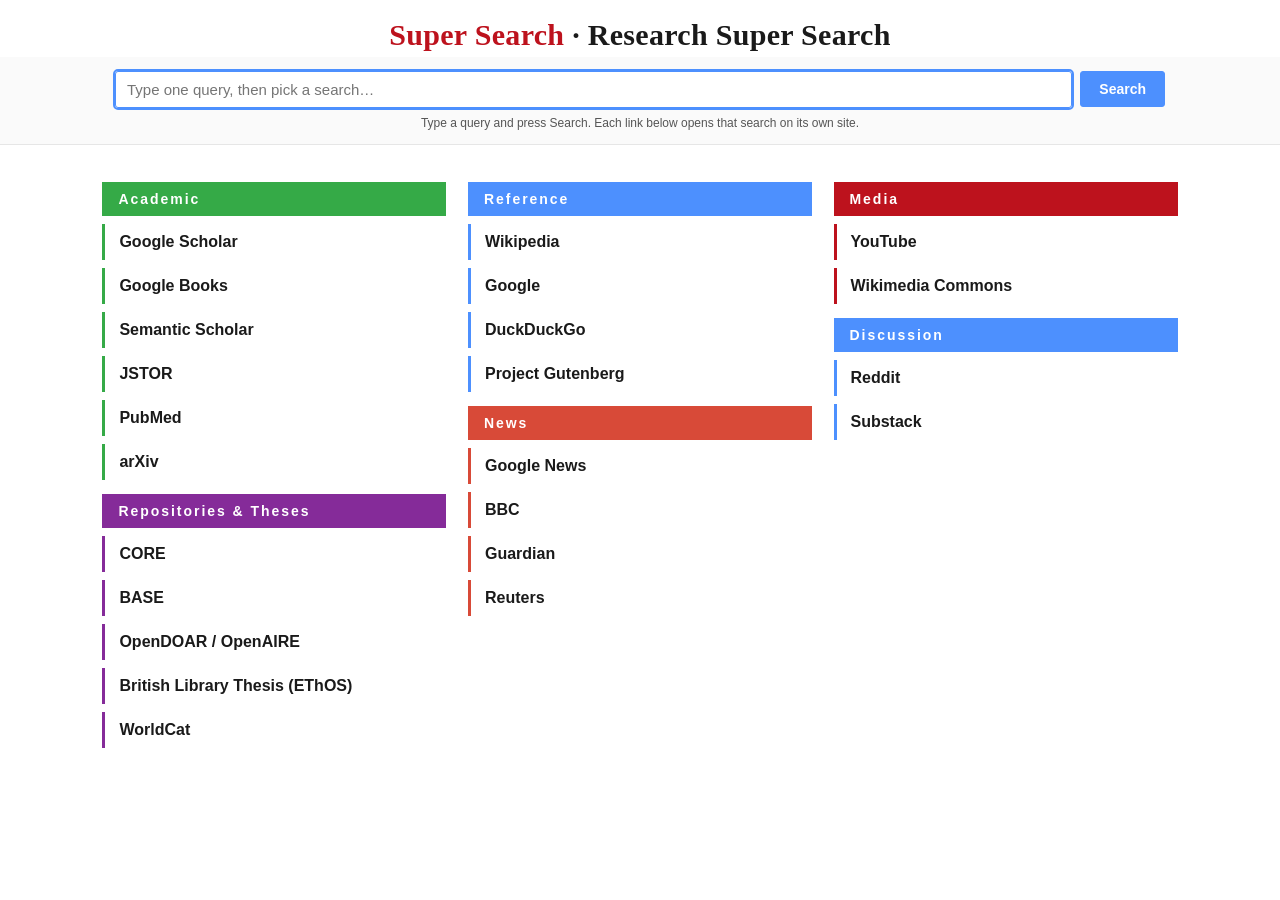
<file: docs/examples/supersearch-research.html>
<!DOCTYPE html>
<html lang="en">
<head>
  <meta charset="UTF-8">
  <title>Research Super Search</title>
  <meta name="viewport" content="width=device-width, initial-scale=1.0">
  <style>

.ss-root{--ss-columns:3;--ss-c-blue:#4d90fe;--ss-c-green:#35aa47;--ss-c-orange:#d84a38;--ss-c-purple:#852b99;--ss-c-red:#bd121d;}
body{margin:0;padding:0;font-family:Arial,Helvetica,sans-serif;background:#fff;color:#1a1a1a;}
.ss-masthead{text-align:center;padding:18px 15px 4px;}
.ss-masthead .ss-masthead-title{font-family:Georgia,"Times New Roman",Times,serif;font-size:30px;line-height:1.15;font-weight:700;color:#1a1a1a;letter-spacing:.01em;}
.ss-masthead .ss-masthead-prefix{color:var(--ss-c-red);}
.ss-searchbar-wrapper{background:#fafafa;padding:14px 15px;border-bottom:1px solid #e6e6e6;}
.ss-searchbar-inner{width:84%;max-width:96em;margin:0 auto;display:flex;flex-wrap:wrap;gap:10px 14px;align-items:center;justify-content:center;}
.ss-searchbar-form{flex:1 1 560px;display:flex;flex-wrap:wrap;gap:8px;align-items:center;font-size:14px;min-width:260px;justify-content:center;}
.ss-searchbar-form input[type="text"]{flex:1 1 360px;padding:9px 11px;border:1px solid #c4c4c4;border-radius:3px;font-size:15px;min-width:0;color:#1a1a1a;}
.ss-searchbar-form input[type="text"]:focus{outline:2px solid var(--ss-c-blue);outline-offset:0;border-color:var(--ss-c-blue);}
.ss-searchbar-form button{padding:9px 18px;border-radius:3px;border:1px solid var(--ss-c-blue);background:var(--ss-c-blue);color:#fff;cursor:pointer;font-size:14px;font-weight:700;}
.ss-searchbar-form button:hover{filter:brightness(.92);}
.ss-searchbar-hint{flex-basis:100%;font-size:12px;color:#555;text-align:center;}
.ss-maincontent{clear:both;width:84%;font-size:.8125em;max-width:96em;margin:0 auto;padding:1em 0;color:#1a1a1a;line-height:1.5em;position:relative;}
.ss-section{clear:both;padding:0;margin:0;}
.ss-group{display:flex;flex-wrap:wrap;gap:0 2%;}
.ss-col{box-sizing:border-box;flex:0 0 calc((100% - (var(--ss-columns) - 1)*2%)/var(--ss-columns));max-width:calc((100% - (var(--ss-columns) - 1)*2%)/var(--ss-columns));margin:1% 0;}
@media only screen and (max-width:767px){.ss-col{flex:1 1 100%;max-width:100%;margin:1% 0;}.ss-searchbar-inner,.ss-maincontent{width:100%;padding-left:0;padding-right:0;}.ss-maincontent{padding:1em 12px;width:auto;}.ss-masthead .ss-masthead-title{font-size:24px;}}
/* Each search starts as plain text and becomes a real underlined link after a query is typed. */
.ss-btn{box-sizing:border-box;text-align:left;display:block;width:100%;color:#1a1a1a;position:relative;overflow:hidden;margin:8px 0 0;padding:9px 14px;outline:0;border-style:none none none solid;border-width:0 0 0 3px;background:transparent;z-index:1;font-family:"Segoe UI",Helvetica,Arial,sans-serif;font-size:16px;line-height:18px;text-decoration:none;white-space:nowrap;text-overflow:ellipsis;font-weight:600;cursor:default;}
.ss-btn.ss-ready{background:#f4f4f4;color:#1a4fce;text-decoration:underline;cursor:pointer;}
.ss-btn.ss-ready:hover{background:#e4e4e4;color:#0b2f8f;}
.ss-btn.ss-disabled-empty{opacity:1;color:#1a1a1a;text-decoration:none;background:transparent;}
.ss-blue-btn{border-left-color:var(--ss-c-blue);}.ss-green-btn{border-left-color:var(--ss-c-green);}.ss-orange-btn{border-left-color:var(--ss-c-orange);}.ss-purple-btn{border-left-color:var(--ss-c-purple);}.ss-red-btn{border-left-color:var(--ss-c-red);}
.ss-hdr{box-sizing:border-box;text-align:left;display:block;width:100%;color:#fff;position:relative;overflow:hidden;margin:14px 0 0;padding:10px 16px;cursor:pointer;outline:0;border:0;z-index:1;font-family:"Segoe UI",Helvetica,Arial,sans-serif;font-size:14px;line-height:14px;text-decoration:none;white-space:nowrap;text-overflow:ellipsis;font-weight:700;letter-spacing:.14em;}
.ss-hdr .ss-openall{float:right;font-size:11px;font-weight:700;opacity:.9;text-decoration:underline;letter-spacing:.02em;}
.ss-blue-hdr{background-color:var(--ss-c-blue);}.ss-green-hdr{background-color:var(--ss-c-green);}.ss-orange-hdr{background-color:var(--ss-c-orange);}.ss-purple-hdr{background-color:var(--ss-c-purple);}.ss-red-hdr{background-color:var(--ss-c-red);}
.ss-hdr-para{margin:0;line-height:160%;}

  </style>
</head>
<body data-ss-skin="supersearch" data-ss-columns="3" data-ss-colours="primary" data-ss-show-title="true" data-ss-open-mode="links">
<div class="ss-root"><div class="ss-masthead"><span class="ss-masthead-title"><span class="ss-masthead-prefix">Super Search</span> · Research Super Search</span></div>
<div class="ss-searchbar-wrapper">
  <div class="ss-searchbar-inner">
    <form class="ss-searchbar-form" id="ss-form" onsubmit="return false;">
      <input type="text" id="ss-input" name="q" placeholder="Type one query, then pick a search…" aria-label="Super Search query" autofocus>
      <button type="button" id="ss-apply">Search</button>
      
      <span class="ss-searchbar-hint">Type a query and press Search. Each link below opens that search on its own site.</span>
    </form>
  </div>
</div>
<div class="ss-maincontent">
  <div class="ss-section ss-group">
<div class="ss-col">
    <p class="ss-hdr-para">
      <button type="button" class="ss-hdr ss-green-hdr" data-ss-section-header="true" aria-expanded="true"><b>Academic</b></button>
    </p>

    <a class="ss-btn ss-green-btn ss-disabled-empty" data-ss-template="https://scholar.google.com/scholar?q=%s" href="#" target="_blank" rel="noopener noreferrer">
      Google Scholar
    </a>

    <a class="ss-btn ss-green-btn ss-disabled-empty" data-ss-template="https://www.google.com/search?tbm=bks&amp;q=%s" href="#" target="_blank" rel="noopener noreferrer">
      Google Books
    </a>

    <a class="ss-btn ss-green-btn ss-disabled-empty" data-ss-template="https://www.semanticscholar.org/search?q=%s&amp;sort=relevance" href="#" target="_blank" rel="noopener noreferrer">
      Semantic Scholar
    </a>

    <a class="ss-btn ss-green-btn ss-disabled-empty" data-ss-template="https://www.jstor.org/action/doSearch?Query=%s" href="#" target="_blank" rel="noopener noreferrer">
      JSTOR
    </a>

    <a class="ss-btn ss-green-btn ss-disabled-empty" data-ss-template="https://pubmed.ncbi.nlm.nih.gov/?term=%s" href="#" target="_blank" rel="noopener noreferrer">
      PubMed
    </a>

    <a class="ss-btn ss-green-btn ss-disabled-empty" data-ss-template="https://arxiv.org/abs/?searchtype=all&amp;query=%s" href="#" target="_blank" rel="noopener noreferrer">
      arXiv
    </a>

    <p class="ss-hdr-para">
      <button type="button" class="ss-hdr ss-purple-hdr" data-ss-section-header="true" aria-expanded="true"><b>Repositories &amp; Theses</b></button>
    </p>

    <a class="ss-btn ss-purple-btn ss-disabled-empty" data-ss-template="https://core.ac.uk/search?q=%s" href="#" target="_blank" rel="noopener noreferrer">
      CORE
    </a>

    <a class="ss-btn ss-purple-btn ss-disabled-empty" data-ss-template="https://www.base-search.net/Search/Results?lookfor=%s" href="#" target="_blank" rel="noopener noreferrer">
      BASE
    </a>

    <a class="ss-btn ss-purple-btn ss-disabled-empty" data-ss-template="https://explore.openaire.eu/search/find?keyword=%s" href="#" target="_blank" rel="noopener noreferrer">
      OpenDOAR / OpenAIRE
    </a>

    <a class="ss-btn ss-purple-btn ss-disabled-empty" data-ss-template="https://www.google.com/search?q=site:bl.uk+ethos+%s" href="#" target="_blank" rel="noopener noreferrer">
      British Library Thesis (EThOS)
    </a>

    <a class="ss-btn ss-purple-btn ss-disabled-empty" data-ss-template="https://search.worldcat.org/search?q=%s" href="#" target="_blank" rel="noopener noreferrer">
      WorldCat
    </a>
</div><div class="ss-col">
    <p class="ss-hdr-para">
      <button type="button" class="ss-hdr ss-blue-hdr" data-ss-section-header="true" aria-expanded="true"><b>Reference</b></button>
    </p>

    <a class="ss-btn ss-blue-btn ss-disabled-empty" data-ss-template="https://en.wikipedia.org/wiki/Special:Search?search=%s" href="#" target="_blank" rel="noopener noreferrer">
      Wikipedia
    </a>

    <a class="ss-btn ss-blue-btn ss-disabled-empty" data-ss-template="https://www.google.com/search?q=%s" href="#" target="_blank" rel="noopener noreferrer">
      Google
    </a>

    <a class="ss-btn ss-blue-btn ss-disabled-empty" data-ss-template="https://duckduckgo.com/?q=%s" href="#" target="_blank" rel="noopener noreferrer">
      DuckDuckGo
    </a>

    <a class="ss-btn ss-blue-btn ss-disabled-empty" data-ss-template="https://www.gutenberg.org/ebooks/search/?query=%s" href="#" target="_blank" rel="noopener noreferrer">
      Project Gutenberg
    </a>

    <p class="ss-hdr-para">
      <button type="button" class="ss-hdr ss-orange-hdr" data-ss-section-header="true" aria-expanded="true"><b>News</b></button>
    </p>

    <a class="ss-btn ss-orange-btn ss-disabled-empty" data-ss-template="https://news.google.com/search?q=%s" href="#" target="_blank" rel="noopener noreferrer">
      Google News
    </a>

    <a class="ss-btn ss-orange-btn ss-disabled-empty" data-ss-template="https://www.bbc.co.uk/search?q=%s" href="#" target="_blank" rel="noopener noreferrer">
      BBC
    </a>

    <a class="ss-btn ss-orange-btn ss-disabled-empty" data-ss-template="https://www.theguardian.com/uk/search?q=%s" href="#" target="_blank" rel="noopener noreferrer">
      Guardian
    </a>

    <a class="ss-btn ss-orange-btn ss-disabled-empty" data-ss-template="https://www.reuters.com/site-search/?query=%s" href="#" target="_blank" rel="noopener noreferrer">
      Reuters
    </a>
</div><div class="ss-col">
    <p class="ss-hdr-para">
      <button type="button" class="ss-hdr ss-red-hdr" data-ss-section-header="true" aria-expanded="true"><b>Media</b></button>
    </p>

    <a class="ss-btn ss-red-btn ss-disabled-empty" data-ss-template="https://www.youtube.com/results?search_query=%s" href="#" target="_blank" rel="noopener noreferrer">
      YouTube
    </a>

    <a class="ss-btn ss-red-btn ss-disabled-empty" data-ss-template="https://commons.wikimedia.org/w/index.php?search=%s" href="#" target="_blank" rel="noopener noreferrer">
      Wikimedia Commons
    </a>

    <p class="ss-hdr-para">
      <button type="button" class="ss-hdr ss-blue-hdr" data-ss-section-header="true" aria-expanded="true"><b>Discussion</b></button>
    </p>

    <a class="ss-btn ss-blue-btn ss-disabled-empty" data-ss-template="https://www.reddit.com/search/?q=%s" href="#" target="_blank" rel="noopener noreferrer">
      Reddit
    </a>

    <a class="ss-btn ss-blue-btn ss-disabled-empty" data-ss-template="https://substack.com/search/%s" href="#" target="_blank" rel="noopener noreferrer">
      Substack
    </a>
</div>
  </div>
</div>
</div>
<script type="application/json" id="ss-menu-config">{"format":"supersearch-builder-v1","title":"Research Super Search","description":"One query across academic databases, repositories, news, media and reference sources. Modelled on the grouped layout of the original UEL Super Search.","filename":"supersearch-research.html","columns":3,"colours":"primary","showTitle":true,"openMode":"links","sections":[{"name":"Academic","colour":"green","included":true,"column":1,"engines":[{"label":"Google Scholar","template":"https://scholar.google.com/scholar?q=%s","colour":"green","included":true},{"label":"Google Books","template":"https://www.google.com/search?tbm=bks&q=%s","colour":"green","included":true},{"label":"Semantic Scholar","template":"https://www.semanticscholar.org/search?q=%s&sort=relevance","colour":"green","included":true},{"label":"JSTOR","template":"https://www.jstor.org/action/doSearch?Query=%s","colour":"green","included":true},{"label":"PubMed","template":"https://pubmed.ncbi.nlm.nih.gov/?term=%s","colour":"green","included":true},{"label":"arXiv","template":"https://arxiv.org/abs/?searchtype=all&query=%s","colour":"green","included":true}]},{"name":"Repositories & Theses","colour":"purple","included":true,"column":1,"engines":[{"label":"CORE","template":"https://core.ac.uk/search?q=%s","colour":"purple","included":true},{"label":"BASE","template":"https://www.base-search.net/Search/Results?lookfor=%s","colour":"purple","included":true},{"label":"OpenDOAR / OpenAIRE","template":"https://explore.openaire.eu/search/find?keyword=%s","colour":"purple","included":true},{"label":"British Library Thesis (EThOS)","template":"https://www.google.com/search?q=site:bl.uk+ethos+%s","colour":"purple","included":true},{"label":"WorldCat","template":"https://search.worldcat.org/search?q=%s","colour":"purple","included":true}]},{"name":"Reference","colour":"blue","included":true,"column":2,"engines":[{"label":"Wikipedia","template":"https://en.wikipedia.org/wiki/Special:Search?search=%s","colour":"blue","included":true},{"label":"Google","template":"https://www.google.com/search?q=%s","colour":"blue","included":true},{"label":"DuckDuckGo","template":"https://duckduckgo.com/?q=%s","colour":"blue","included":true},{"label":"Project Gutenberg","template":"https://www.gutenberg.org/ebooks/search/?query=%s","colour":"blue","included":true}]},{"name":"News","colour":"orange","included":true,"column":2,"engines":[{"label":"Google News","template":"https://news.google.com/search?q=%s","colour":"orange","included":true},{"label":"BBC","template":"https://www.bbc.co.uk/search?q=%s","colour":"orange","included":true},{"label":"Guardian","template":"https://www.theguardian.com/uk/search?q=%s","colour":"orange","included":true},{"label":"Reuters","template":"https://www.reuters.com/site-search/?query=%s","colour":"orange","included":true}]},{"name":"Media","colour":"red","included":true,"column":3,"engines":[{"label":"YouTube","template":"https://www.youtube.com/results?search_query=%s","colour":"red","included":true},{"label":"Wikimedia Commons","template":"https://commons.wikimedia.org/w/index.php?search=%s","colour":"red","included":true}]},{"name":"Discussion","colour":"blue","included":true,"column":3,"engines":[{"label":"Reddit","template":"https://www.reddit.com/search/?q=%s","colour":"blue","included":true},{"label":"Substack","template":"https://substack.com/search/%s","colour":"blue","included":true}]}]}</script>
<script>
  (function attachSuperSearchBehaviour(root,options){
  options=options||{};
  function encQuery(q){return encodeURIComponent(String(q||"").trim()).replace(/%20/g,"+");}
  function encPath(q){return encodeURIComponent(String(q||"").trim());}
  function fill(tmpl,q){
    var hi=tmpl.indexOf("#");
    var qi=tmpl.indexOf("?");
    var qStart=(qi!==-1&&(hi===-1||qi<hi))?qi:-1;
    var qEnd=hi===-1?tmpl.length:hi;
    return tmpl.replace(/%s/g,function(m,off){
      return (qStart!==-1&&off>qStart&&off<qEnd)?encQuery(q):encPath(q);
    });
  }
  var input=root.querySelector("#ss-input");
  var buttons=Array.prototype.slice.call(root.querySelectorAll("a.ss-btn[data-ss-template]"));
  function isStatic(tmpl){return tmpl.indexOf("%s")===-1;}
  function refresh(){
    var q=input?input.value:"";
    buttons.forEach(function(b){
      var tmpl=b.getAttribute("data-ss-template")||"";
      if(!tmpl){ b.setAttribute("href","#"); b.classList.add("ss-disabled-empty"); b.classList.remove("ss-ready"); return; }
      if(isStatic(tmpl)){
        // A plain destination link with no query token: always live, regardless of typing.
        b.setAttribute("href", tmpl);
        b.classList.remove("ss-disabled-empty");
        b.classList.add("ss-ready");
        return;
      }
      // A search link: stays plain text until a query is typed, then becomes a link.
      if(!q){ b.setAttribute("href","#"); b.classList.add("ss-disabled-empty"); b.classList.remove("ss-ready"); return; }
      b.setAttribute("href", fill(tmpl,q));
      b.classList.remove("ss-disabled-empty");
      b.classList.add("ss-ready");
    });
  }
  if(input){ input.addEventListener("input",refresh); }
  var applyBtn=root.querySelector("#ss-apply");
  if(applyBtn){ applyBtn.addEventListener("click",refresh); }
  // A search link with no query yet should focus the box rather than navigate; static
  // links (no %s) always navigate normally.
  buttons.forEach(function(b){
    b.addEventListener("click",function(ev){
      var tmpl=b.getAttribute("data-ss-template")||"";
      if(isStatic(tmpl)&&tmpl){ return; }
      if(!input||!input.value.trim()){ ev.preventDefault(); if(input){input.focus();} }
    });
  });
  // Collect the search links that belong to a section header (siblings until the next header).
  function sectionButtonsFromHeader(header){
    var list=[]; var p=header.parentElement; var node=p?p.nextElementSibling:null;
    while(node){
      var nextHdr=node.querySelector&&node.querySelector('[data-ss-section-header="true"]');
      if(nextHdr)break;
      if(node.tagName==="A"&&node.classList.contains("ss-btn"))list.push(node);
      node=node.nextElementSibling;
    }
    return list;
  }
  // Optional open-all (whole page or per section). Browsers may block bulk pop-ups.
  function openMany(btns){
    if(!input||!input.value.trim()){ if(input)input.focus(); return; }
    refresh();
    btns.forEach(function(b){ var href=b.getAttribute("href"); if(href&&href!=="#"){ window.open(href,"_blank","noopener"); } });
  }
  var openAllBtn=root.querySelector("#ss-openall");
  if(openAllBtn){
    openAllBtn.addEventListener("click",function(){ openMany(buttons); });
  }
  root.querySelectorAll('[data-ss-open-all="true"]').forEach(function(h){
    h.addEventListener("click",function(ev){
      ev.preventDefault(); ev.stopPropagation();
      var header=h.closest('[data-ss-section-header="true"]');
      openMany(header?sectionButtonsFromHeader(header):buttons);
    });
  });
  // Header collapse/expand: toggles the hidden attribute on the section's links and
  // reflects state with aria-expanded.
  root.querySelectorAll('[data-ss-section-header="true"]').forEach(function(h){
    h.addEventListener("click",function(){
      var links=sectionButtonsFromHeader(h);
      var collapsing=links.length?!links[0].hasAttribute("hidden"):true;
      links.forEach(function(b){ if(collapsing){ b.setAttribute("hidden",""); } else { b.removeAttribute("hidden"); } });
      h.setAttribute("aria-expanded", collapsing?"false":"true");
    });
  });
  if(options.focusSearch!==false&&input&&input.hasAttribute("autofocus")){ try{input.focus();}catch(e){} }
  refresh();
})(document,{});
</script>
</body>
</html>
</file>
<file: docs/assets/site.css>
:root{
  --bg:#f5f7fb;--card:#fff;--text:#172033;--muted:#647084;--border:#d9e1ee;--accent:#2563eb;--accent-dark:#1d4ed8;--soft:#eef4ff;--danger:#b91c1c;
}
*{box-sizing:border-box}body{margin:0;font-family:system-ui,-apple-system,BlinkMacSystemFont,"Segoe UI",Roboto,Arial,sans-serif;background:var(--bg);color:var(--text)}
a{color:var(--accent);text-decoration:none}a:hover{text-decoration:underline}.site-nav{background:#fff;border-bottom:1px solid var(--border);position:sticky;top:0;z-index:100}.site-nav-inner{max-width:1180px;margin:0 auto;padding:12px 18px;display:flex;gap:18px;align-items:center}.brand{font-weight:800;color:var(--text);margin-right:auto}.nav-link{font-weight:650;color:#334155;font-size:14px}.nav-cta{background:var(--accent);color:#fff;padding:8px 12px;border-radius:8px;font-weight:750}.nav-cta:hover{text-decoration:none;background:var(--accent-dark)}
.page{max-width:1180px;margin:0 auto;padding:30px 18px 56px}.hero{background:linear-gradient(135deg,#fff,#eef4ff);border:1px solid var(--border);border-radius:22px;padding:36px;box-shadow:0 16px 40px rgba(15,23,42,.07)}.hero h1{font-size:clamp(34px,5vw,58px);line-height:1.02;margin:0 0 14px}.hero p{font-size:19px;line-height:1.6;color:var(--muted);max-width:820px;margin:0 0 22px}.actions{display:flex;gap:12px;flex-wrap:wrap}.button{display:inline-flex;align-items:center;gap:8px;background:var(--accent);color:#fff;padding:11px 15px;border-radius:10px;font-weight:800;border:1px solid var(--accent-dark)}.button.secondary{background:#fff;color:var(--accent-dark)}.button:hover{text-decoration:none;filter:brightness(.97)}
.grid{display:grid;grid-template-columns:repeat(3,minmax(0,1fr));gap:18px;margin-top:22px}.card{background:var(--card);border:1px solid var(--border);border-radius:16px;padding:20px;box-shadow:0 8px 24px rgba(15,23,42,.04)}.card h2,.card h3{margin:0 0 8px}.card p{margin:0 0 12px;color:var(--muted);line-height:1.55}.badge{display:inline-flex;background:var(--soft);border:1px solid #d5e4ff;border-radius:999px;padding:4px 9px;font-size:12px;font-weight:800;color:#1d4ed8;margin-bottom:10px}.section-title{margin:34px 0 12px}.section-title h2{font-size:30px;margin:0 0 6px}.section-title p{margin:0;color:var(--muted);line-height:1.55}.template-list{display:grid;grid-template-columns:repeat(2,minmax(0,1fr));gap:16px}.steps{counter-reset:step;display:grid;gap:12px}.step{background:#fff;border:1px solid var(--border);border-radius:14px;padding:16px;display:grid;grid-template-columns:auto 1fr;gap:12px}.step:before{counter-increment:step;content:counter(step);width:30px;height:30px;border-radius:50%;background:var(--accent);color:#fff;display:grid;place-items:center;font-weight:800}.site-footer{max-width:1180px;margin:0 auto;padding:20px 18px 36px;color:var(--muted);font-size:14px;border-top:1px solid var(--border)}
.light-shell{background:#fff}.light-shell .page{max-width:none;padding:0}.tiny-note{font-size:13px;color:var(--muted)}code{background:#eef2f7;border:1px solid #dde5f0;border-radius:6px;padding:1px 5px}
@media(max-width:850px){.grid,.template-list{grid-template-columns:1fr}.site-nav-inner{flex-wrap:wrap}.brand{width:100%}.hero{padding:24px}.page{padding-top:20px}}


.example-strip{display:grid;grid-template-columns:repeat(3,minmax(0,1fr));gap:18px;margin-top:22px}
.example-card{background:#fff;border:1px solid var(--border);border-radius:18px;overflow:hidden;box-shadow:0 10px 28px rgba(15,23,42,.06)}
.example-card-body{padding:16px 18px 18px}.example-card h3{margin:0 0 8px}.example-card p{color:var(--muted);line-height:1.5;margin:0 0 12px}.example-preview{height:260px;background:#fff;border-bottom:1px solid var(--border);overflow:hidden;position:relative}.example-preview iframe{width:1180px;height:760px;border:0;transform:scale(.31);transform-origin:top left;pointer-events:none}.example-preview:after{content:"";position:absolute;inset:0;border-top:1px solid rgba(255,255,255,.8);box-shadow:inset 0 -25px 35px rgba(245,247,251,.85)}
.link-list{display:grid;gap:10px;margin-top:12px}.link-list a{font-weight:750}.wide-card{grid-column:1/-1}.codeblock{white-space:pre-wrap;overflow:auto;background:#0f172a;color:#e5e7eb;border-radius:12px;padding:16px;border:1px solid #1e293b;font-size:13px;line-height:1.5}.mini-grid{display:grid;grid-template-columns:repeat(2,minmax(0,1fr));gap:16px}.inline-note{background:#fff7ed;border:1px solid #fed7aa;color:#9a3412;border-radius:12px;padding:12px 14px;line-height:1.5}.footer-links{display:flex;gap:14px;flex-wrap:wrap;margin-top:8px}
@media(max-width:950px){.example-strip,.mini-grid{grid-template-columns:1fr}.example-preview{height:220px}.example-preview iframe{transform:scale(.28)}}

.copy-block{position:relative;margin-top:10px}.copy-btn{position:absolute;right:10px;top:10px;background:#fff;color:#0f172a;border:1px solid #cbd5e1;border-radius:8px;padding:6px 9px;font-weight:800;cursor:pointer;font-size:12px}.copy-btn:hover{background:#f8fafc}

/* Stage 1.16: stronger home-page value proposition */
.hero .badge{font-size:15px;padding:8px 14px;margin-bottom:18px;background:#dbeafe;border-color:#bfdbfe;}
.value-strip{display:grid;grid-template-columns:repeat(3,minmax(0,1fr));gap:14px;margin:18px 0 26px;}
.value-item{background:#fff;border:1px solid var(--border);border-radius:16px;padding:16px;box-shadow:0 8px 22px rgba(15,23,42,.05);}
.value-item strong{display:block;font-size:20px;margin-bottom:4px;color:#0f172a;}
.value-item span{color:var(--muted);line-height:1.45;}
@media(max-width:850px){.value-strip{grid-template-columns:1fr;}}


/* Stage 1.18: Jump-start template catalogue */
.jump-grid{grid-template-columns:repeat(3,minmax(0,1fr));margin-bottom:10px;}
.featured-grid{margin-bottom:26px;}
.template-card{display:flex;flex-direction:column;}
.template-card .actions{margin-top:auto;}
.card-badges{display:flex;gap:8px;flex-wrap:wrap;align-items:center;}
.muted-badge{background:#f1f5f9;border-color:#dbe3ee;color:#64748b;}
.disabled-button{cursor:not-allowed;opacity:.72;}
.disabled-button:hover{text-decoration:none;filter:none;}
.template-section-heading{scroll-margin-top:90px;}
@media(max-width:1050px){.jump-grid{grid-template-columns:repeat(2,minmax(0,1fr));}}
@media(max-width:700px){.jump-grid{grid-template-columns:1fr;}}
</file>
